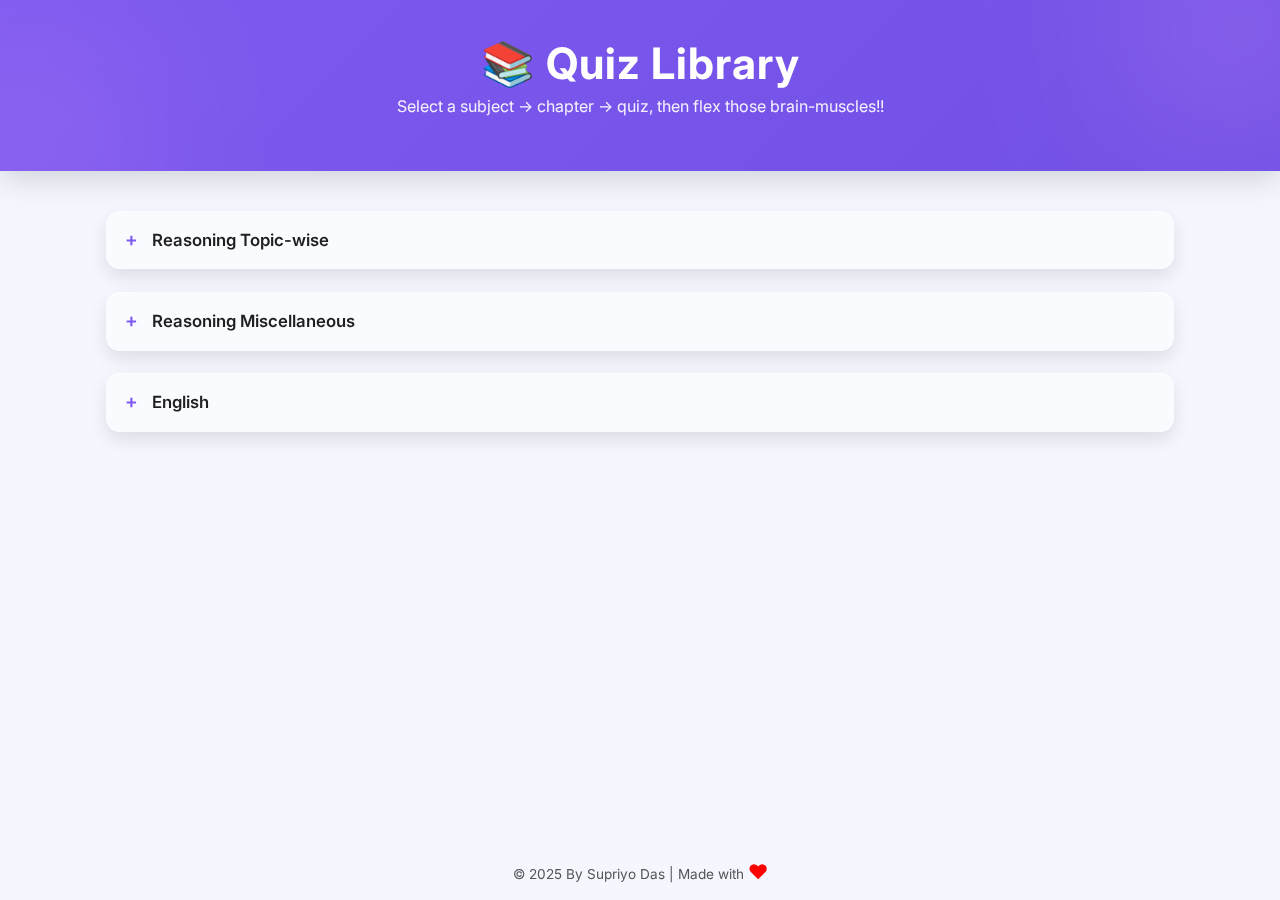
<file: index.html>
<!DOCTYPE html>
<html lang="en">
<head>
  <meta charset="UTF-8" />
  <title>Quiz Library</title>
  <meta name="viewport" content="width=device-width, initial-scale=1" />
  
  <!-- Google Font -->
  <link rel="preconnect" href="https://fonts.googleapis.com" />
  <link rel="preconnect" href="https://fonts.gstatic.com" crossorigin />
  <link href="https://fonts.googleapis.com/css2?family=Inter:wght@400;500;600;700&display=swap" rel="stylesheet" />
  <link rel="stylesheet" href="style.css">
  <link rel="icon" href="gpt-image-1_genarate_an_icon_for.png" type="image/x-icon">
</head>

<body>
<header>
    <h1>📚 Quiz Library</h1>
    <p>Select a subject → chapter → quiz, then flex those brain-muscles!!</p>
  </header>

  <main id="container"></main>

  <footer>&copy; 2025 By Supriyo Das | Made with <span style="color: red; font-size: 20px;">&hearts;</span> </footer>

  <!-- ========== JS ========== -->
  <script>
    /* ------------ DATA -------------- */
    const library = [
      { subject: 'Reasoning Topic-wise',
        chapters: [
          { title: 'Box Based Puzzles',
            quizzes: [
              { title: 'Box Based Set-1', file: 'TopicWise/box1.html', desc: '' },
              { title: 'Box Based Set-2', file: 'TopicWise/box2.html', desc: '' }
            ]
          },
           { title: 'Month Based Puzzles',
             quizzes: [
               { title: 'Month based Set-1', file: 'TopicWise/month1.html', desc: '' }
            ]
           }
        ]
      },
      { subject: 'Reasoning Miscellaneous',
        chapters: [
          { title: 'Puzzles',
            quizzes: [
              { title: 'Set-1', file: 'day1.html', desc: '' },
              { title: 'Set-2', file: 'day2.html', desc: '' }
            ]
          },
          { title: 'Other Topics',
            quizzes: [
              { title: 'Inequality', file: 'in1.html', desc: '' }
            ]
          }
        ]
      },
      { subject: 'English',
        chapters: [
          { title: 'Vocabulary',
            quizzes: [
              { title: 'Set-1', file: 'day1.html', desc: '' },
              { title: 'Set-2', file: 'day2.html', desc: '' }
            ]
          },
         
        ]
      },
    ];

    /* -------------------------------- */
    /* Build DOM */
    const container = document.getElementById('container');

    library.forEach(sub => {
      // First-level details (subject)
      const subjDetails = document.createElement('details');
      subjDetails.classList.add('reveal');
      subjDetails.innerHTML = `<summary>${sub.subject}</summary>`;
      
      sub.chapters.forEach(ch => {
        // Second-level details (chapters)
        const chapDetails = document.createElement('details');
        chapDetails.classList.add('chapter', 'reveal');
        chapDetails.innerHTML = `<summary>${ch.title}</summary>`;
        
        const grid = document.createElement('div');
        grid.className = 'quiz-grid';
        ch.quizzes.forEach(q => {
          const card = document.createElement('article');
          card.className = 'quiz-card reveal';
          card.innerHTML = `
            <h3>${q.title}</h3>
            <p>${q.desc}</p>
            <a href="${q.file}">Start Quiz</a>
          `;
          grid.appendChild(card);
        });
        chapDetails.appendChild(grid);
        subjDetails.appendChild(chapDetails);
      });
      container.appendChild(subjDetails);
    });

    /* Scroll-reveal animation */
    const obs = new IntersectionObserver((entries) => {
      entries.forEach(ent => {
        if (ent.isIntersecting) {
          ent.target.classList.add('visible');
          obs.unobserve(ent.target);
        }
      });
    }, { threshold: 0.15 });
    document.querySelectorAll('.reveal').forEach(el => obs.observe(el));

    /* Theme toggle persistence */
    const toggle = document.getElementById('themeToggle');
    const stored = localStorage.getItem('theme');
    if (stored === 'dark') {
      document.documentElement.dataset.theme = 'dark';
      toggle.checked = true;
    }
    toggle.addEventListener('change', () => {
      const mode = toggle.checked ? 'dark' : 'light';
      document.documentElement.dataset.theme = mode === 'dark' ? 'dark' : '';
      localStorage.setItem('theme', mode);
    });
  </script>
</body>
</html>
</file>
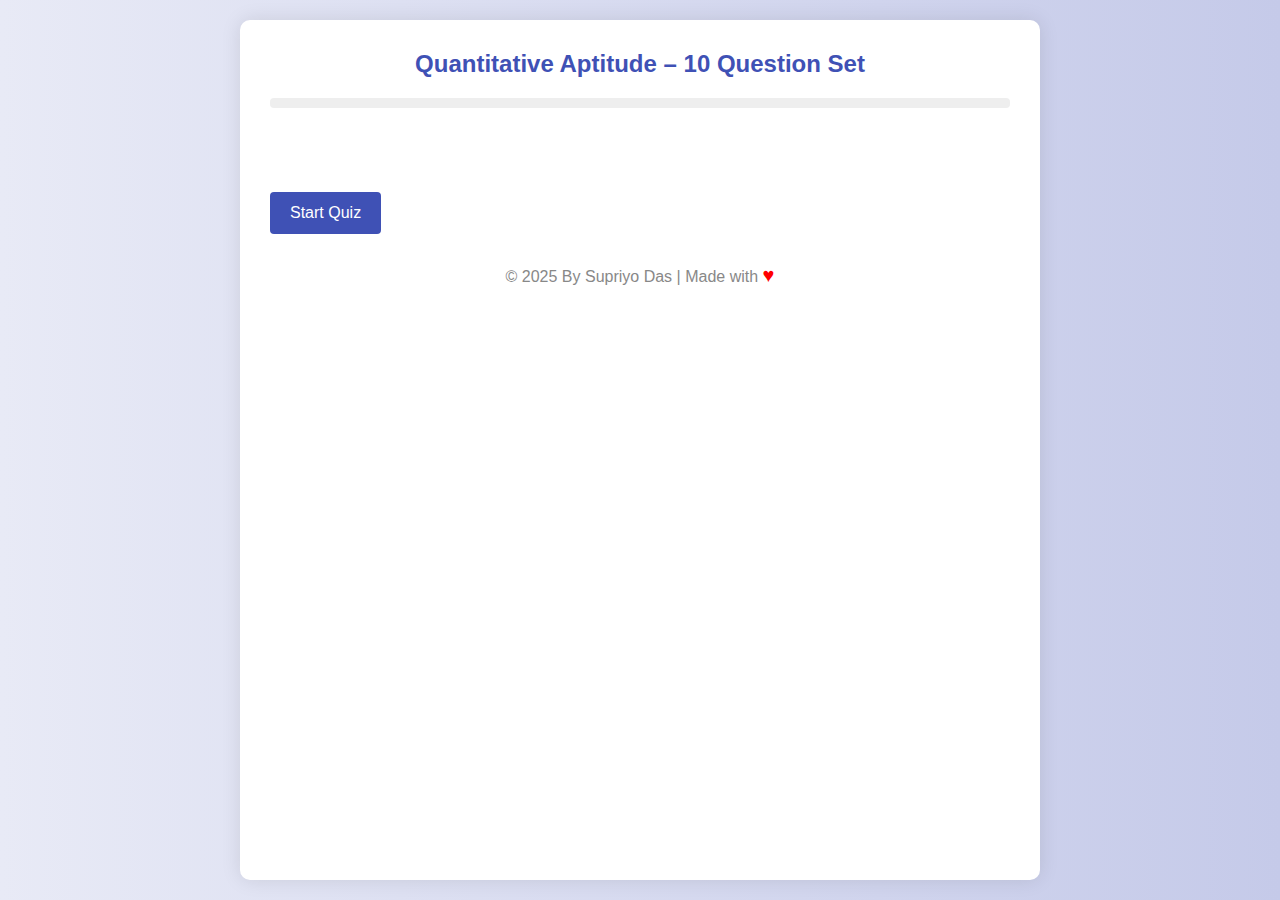
<file: TopicWise/ari1.html>
<!DOCTYPE html>
<html lang="en">
<head>
  <meta charset="UTF-8">
  <meta name="viewport" content="width=device-width, initial-scale=1.0">
  <title>Quant Quiz – 10 Qs</title>
  <link rel="stylesheet" href="style2.css">
</head>
<body>
  <div class="container">
    <h2>Quantitative Aptitude – 10 Question Set</h2>

    <div class="progress-container">
      <div id="progressBar" class="progress-bar"></div>
    </div>

    <div id="content"></div>
    <div id="result"></div>

    <footer style="text-align:center; margin-top:30px; color:#888; font-size:1em;">
      &copy; 2025 By Supriyo Das | Made with
      <span style="color: red; font-size: 20px;">&hearts;</span>
    </footer>
  </div>

  <script>
    "use strict";
    /* ------------------------------------------------------------------
       SINGLE-PUZZLE DATA (10 questions) 
       ------------------------------------------------------------------ */
    const puzzles = [
      {
        description: `
          <span style="color:#8e24aa; font-weight:bold;">Quantitative Aptitude Quiz</span><br>
          Answer the following ten questions. Select the correct option for each.
        `,
        questions: [
          /* Q-1 */
          {
            question:
              "Q1. A vessel holds a mixture of milk and water in the ratio 4:1. If 20 litres of this mixture is taken out and the remaining milk in the vessel becomes 40 litres, what was the original quantity of water?",
            options: [
              "15 litres",
              "12 litres",
              "14 litres",
              "16 litres",
              "None of these"
            ],
            answer: "16 litres"
          },
          /* Q-2 */
          {
            question:
              "Q2. Arjun and Rishi can complete a certain job in 6 days. Arjun alone takes 16 days fewer than Rishi to do the same job. After they work together for 3 days, Arjun stops. How many additional days must Rishi work alone to finish the remaining task?",
            options: ["15", "6", "10", "12", "None of these"],
            answer: "6"
          },
          /* Q-3 */
          {
            question:
              "Q3. In 2 years, the ratio of Rani's age to Suman's age will be 5:6. Currently, their average age is 31. Find their present age difference.",
            options: ["3 years", "5 years", "6 years", "8 years", "None of these"],
            answer: "6 years"
          },
          /* Q-4 */
          {
            question:
              "Q4. In Section X, 300 students passed while 40% failed, and in Section Y, 180 students passed with 25% failing. What is the difference between the total number of students in Section X and Section Y?",
            options: ["220", "240", "260", "280", "None of these"],
            answer: "240"
          },
          /* Q-5 */
          {
            question:
              "Q5. Vinay invests Rs. 5000, and Tushar invests Rs. 2000 more than Vinay. After 6 months, Dhiraj joins with Rs. 4000. At the year's end, Dhiraj's share of the profit is Rs. 900. What is the total profit?",
            options: [
              "Rs. 7200",
              "Rs. 5400",
              "Rs. 6000",
              "Rs. 6300",
              "None of these"
            ],
            answer: "Rs. 7200"
          },
          /* Q-6 */
          {
            question:
              "Q6. A 360-metre-long train travels at a certain speed and crosses a platform in 30 seconds. If its speed is increased by 4 m/s, it crosses a pole in 15 seconds. Find the length of the platform.",
            options: ["210 m", "270 m", "300 m", "240 m", "None of these"],
            answer: "240 m"
          },
          /* Q-7 */
          {
            question:
              "Q7. An item is sold for Rs. 3240 after two successive discounts of 10% and x% on a marked price of Rs. 4000. If the transaction yields a 20% profit on cost price, find that cost price.",
            options: [
              "Rs. 3000",
              "Rs. 2700",
              "Rs. 2560",
              "Rs. 2800",
              "None of these"
            ],
            answer: "Rs. 2700"
          },
          /* Q-8 */
          {
            question:
              "Q8. A bag has 6 green, 3 blue, and 3 red balls. If two balls are drawn at random, what is the probability that at least one is green?",
            options: ["6/11", "8/11", "15/22", "17/22", "None of these"],
            answer: "15/22"
          },
          /* Q-9 */
          {
            question:
              "Q9. A boat's speed in still water is four times the stream's speed. If the boat covers 135 km upstream in 9 hours, find its downstream speed.",
            options: ["20 km/h", "27.5 km/h", "30 km/h", "25 km/h", "None of these"],
            answer: "25 km/h"
          },
          /* Q-10 */
          {
            question:
              "Q10. A rectangular field has width 'W' m and length 'W + 10' m. Its area is 336 m². If a square side equals the rectangle's width, find the perimeter of that square.",
            options: ["72 m", "64 m", "48 m", "56 m", "None of these"],
            answer: "64 m"
          }
        ],
        userAnswers: []
      }
    ];

    /* ------------- THE REST OF YOUR ORIGINAL SCRIPT ------------- */
    let currentPuzzleIndex = 0;
    let currentQuestionIndex = 0;
    const totalQuestions = puzzles.reduce((s, p) => s + p.questions.length, 0);
    const contentDiv  = document.getElementById("content");
    const resultDiv   = document.getElementById("result");
    const progressBar = document.getElementById("progressBar");

    function updateProgress() {
      const puzzle = puzzles[currentPuzzleIndex];
      const pct = (currentQuestionIndex / puzzle.questions.length) * 100;
      progressBar.style.width = pct + "%";
    }

    function shuffleArray(arr) {
      for (let i = arr.length - 1; i > 0; i--) {
        const j = Math.floor(Math.random() * (i + 1));
        [arr[i], arr[j]] = [arr[j], arr[i]];
      }
    }

    /* shuffle options once at start */
    puzzles.forEach(p =>
      p.questions.forEach(q => {
        q._orig = q.answer;
        shuffleArray(q.options);
        q.answer = q.options.find(o => o === q._orig);
      })
    );

    /* show puzzle description first */
    function showPuzzleDescription() {
      updateProgress();
      const p = puzzles[currentPuzzleIndex];
      contentDiv.innerHTML = `
        <div class="description"><h3>${p.description}</h3></div>
        <button id="startPuzzleBtn">Start Quiz</button>`;
      document
        .getElementById("startPuzzleBtn")
        .addEventListener("click", () => {
          if (!p.userAnswers.length)
            p.userAnswers = new Array(p.questions.length).fill(null);
          currentQuestionIndex = 0;
          showQuestion();
        });
    }

    // function addViewPuzzleButton() {
    //   const btnGroup = document.querySelector(".btn-group");
    //   if (btnGroup && !document.getElementById("viewPuzzleBtn")) {
    //     const v = document.createElement("button");
    //     v.id = "viewPuzzleBtn";
    //     v.textContent = "View Intro"; 
    //     v.style.background = "#8e24aa";
    //     v.style.order = "-1";ff
    //     v.onclick = () => showPuzzleDescription();
    //     btnGroup.insertBefore(v, btnGroup.firstChild);
    //   }
    // }

    function showQuestion() {
      updateProgress();
      const p = puzzles[currentPuzzleIndex];
      if (currentQuestionIndex >= p.questions.length) {
        showPuzzleCompletion();
        return;
      }
      const q = p.questions[currentQuestionIndex];
      contentDiv.innerHTML = `
        <div class="progress-text">Question ${currentQuestionIndex + 1} of ${p.questions.length}</div>
        <div class="question">
          <p>${q.question}</p>
          <ul class="options">
            ${q.options
              .map(
                (opt, i) => `
              <li onclick="selectOption('o${i}')">
                <input type="radio" id="o${i}" name="opt" value="${opt}"
                  ${p.userAnswers[currentQuestionIndex] === opt ? "checked" : ""}>
                <label for="o${i}">${opt}</label>
              </li>`
              )
              .join("")}
          </ul>
        </div>
        <div class="btn-group">
          ${currentQuestionIndex > 0 ? '<button id="prevBtn">Previous</button>' : ""}
          <button id="skipBtn">Skip</button>
          <button id="nextBtn">Next</button>
        </div>`;

      if (document.getElementById("prevBtn"))
        document.getElementById("prevBtn").onclick = goToPreviousQuestion;
      document.getElementById("skipBtn").onclick = skipQuestion;
      document.getElementById("nextBtn").onclick = evaluateAnswer;
      addViewPuzzleButton();
    }

    window.selectOption = id => {
      document.querySelectorAll("ul.options li").forEach(li => (li.style.background = ""));
      const li = document.getElementById(id).parentNode;
      li.style.background = "#e8eaf6";
      document.getElementById(id).checked = true;
    };

    function evaluateAnswer() {
      const p = puzzles[currentPuzzleIndex];
      const sel = document.querySelector("input[name='opt']:checked");
      if (!sel) return alert("Pick an option or hit Skip!");
      p.userAnswers[currentQuestionIndex] = sel.value;
      currentQuestionIndex++;
      showQuestion();
    }

    function skipQuestion() {
      puzzles[currentPuzzleIndex].userAnswers[currentQuestionIndex] = null;
      currentQuestionIndex++;
      showQuestion();
    }

    function goToPreviousQuestion() {
      if (currentQuestionIndex > 0) currentQuestionIndex--;
      showQuestion();
    }

    function showPuzzleCompletion() {
      updateProgress();
      contentDiv.innerHTML = `
        <div class="description"><h3>You have completed the quiz!</h3></div>
        <button id="seeResult">See Result</button>`;
      document.getElementById("seeResult").onclick = showFinalResult;
    }

    function computeScore() {
      let score = 0;
      puzzles.forEach(p =>
        p.questions.forEach((q, i) => {
          if (p.userAnswers[i] === q.answer) score++;
        })
      );
      return score;
    }

    function showFinalResult() {
      const score = computeScore();
      const pct = Math.round((score / totalQuestions) * 100);
      contentDiv.innerHTML = `
        <div class="final-score">
          <h3>Your Score: ${score} / ${totalQuestions}</h3>
          <p>Percentage: ${pct}%</p>
          <button id="reviewBtn">Review Answers 🔍</button>
          <button id="restartBtn">Restart Quiz 🔄</button>
        </div>`;
      document.getElementById("reviewBtn").onclick = showReview;
      document.getElementById("restartBtn").onclick = restartQuiz;
    }

    function showReview() {
      let html = `<div class="review-section"><h2>Review Answers</h2>`;
      const p = puzzles[0];
      p.questions.forEach((q, i) => {
        const ua = p.userAnswers[i];
        const ca = q.answer;
        let cls = "",
          status = "";
        if (ua === null) {
          cls = "skipped";
          status = `⚠️ Skipped. Correct: <span style="color:#2e7d32;">${ca}</span>`;
        } else if (ua === ca) {
          cls = "correct";
          status = "✅ Correct";
        } else {
          cls = "incorrect";
          status = `❌ Incorrect. You: <span style="color:#c62828;">${ua}</span> | Correct: <span style="color:#2e7d32;">${ca}</span>`;
        }
        html += `
          <div class="review-question ${cls}">
            <p><em>Q${i + 1}.</em> ${q.question}</p>
            <p>${status}</p>
          </div>`;
      });
      html += `<button id="restartBtn2">Restart Quiz 🔄</button></div>`;
      contentDiv.innerHTML = html;
      document.getElementById("restartBtn2").onclick = restartQuiz;
    }

    function restartQuiz() {
      currentPuzzleIndex = 0;
      currentQuestionIndex = 0;
      puzzles.forEach(p => (p.userAnswers = new Array(p.questions.length).fill(null)));
      showPuzzleDescription();
    }

    /* boot-strap */
    showPuzzleDescription();
  </script>
</body>
</html>
</file>
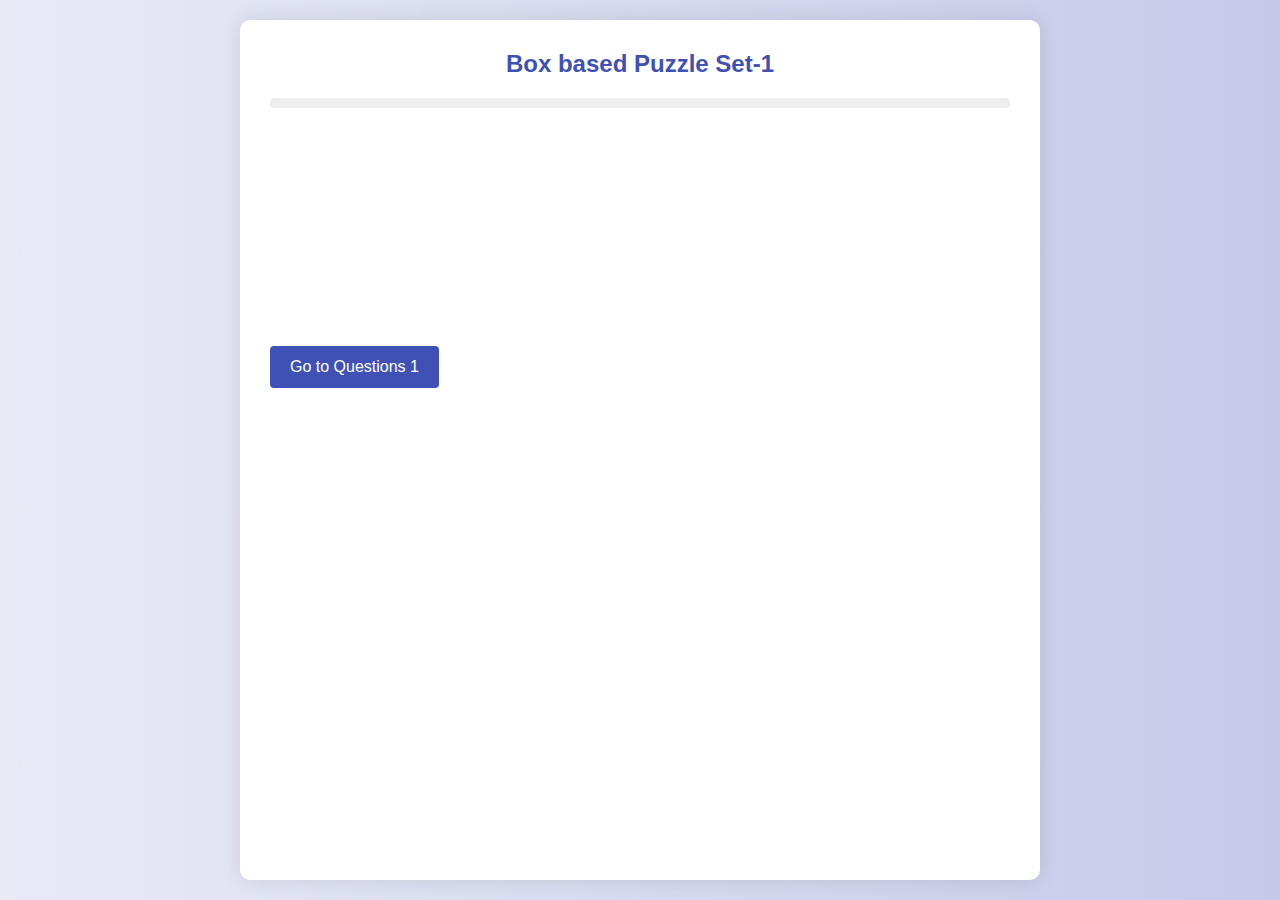
<file: TopicWise/box1.html>
<!DOCTYPE html>
<html lang="en">
<head>
  <meta charset="UTF-8">
  <!-- The meta viewport tag ensures proper scaling on small screens -->
  <meta name="viewport" content="width=device-width, initial-scale=1.0">
  <title>Puzzle Pre Level</title>
  <style>
    /* --- Default Styles for Desktop --- */
    * {
      box-sizing: border-box;
      margin: 0;
      padding: 0;
    }
    body {
      font-family: 'Segoe UI', Tahoma, Geneva, Verdana, sans-serif;
      background: linear-gradient(to right, #e8eaf6, #c5cae9);
      padding: 20px;
      display: flex;
      justify-content: center;
      min-height: 100vh;
    }
    .container {
      background: #ffffff;
      padding: 30px;
      border-radius: 10px;
      box-shadow: 0 0 20px rgba(0,0,0,0.1);
      width: 100%;
      max-width: 800px;
    }
    h2, h3 {
      text-align: center;
      color: #3f51b5;
      margin-bottom: 20px;
    }
    .description, .question {
      margin-bottom: 20px;
      opacity: 0;
      animation: fadeIn 0.7s forwards;
    }
    @keyframes fadeIn {
      to { opacity: 1; }
    }
    .progress-container {
      width: 100%;
      background: #eee;
      border-radius: 4px;
      overflow: hidden;
      margin-bottom: 20px;
    }
    .progress-bar {
      height: 10px;
      width: 0;
      background: #3f51b5;
      transition: width 0.5s ease;
    }
    .progress-text {
      text-align: center;
      margin-bottom: 10px;
      font-weight: bold;
      font-size: 1em;
      color: #555;
    }
    .question p {
      margin-bottom: 15px;
      font-size: 1.1em;
      line-height: 1.4;
      color: #333;
    }
    /* Colorful QnA list */
    ul.options {
      list-style: none;
      padding: 0;
    }
    ul.options li {
      margin-bottom: 10px;
      padding: 12px;
      border: 1px solid #ddd;
      border-radius: 4px;
      background: linear-gradient(135deg, #f5f7fa, #c3cfe2);
      transition: background 0.3s, transform 0.2s;
      cursor: pointer;
      font-size: 1.1em;
      color: #333;
    }
    ul.options li:hover {
      background: linear-gradient(135deg, #dceefb, #b3d4fc);
      transform: scale(1.02);
    }
    input[type="radio"] {
      margin-right: 10px;
      transform: scale(1.2);
      vertical-align: middle;
    }
    .btn-group {
      display: flex;
      justify-content: space-between;
      gap: 10px;
      margin-top: 20px;
    }
    button {
      flex: 1;
      padding: 12px 20px;
      font-size: 1em;
      cursor: pointer;
      background: #3f51b5;
      color: #fff;
      border: none;
      border-radius: 4px;
      transition: background 0.3s;
    }
    button:hover {
      background: #303f9f;
    }
    .restart-btn {
      background: #f44336;
    }
    /* Final result styling */
    .final-score {
      background: linear-gradient(135deg, #8e24aa, #d81b60);
      color: #fff;
      padding: 20px;
      border-radius: 8px;
      text-align: center;
      margin-top: 20px;
      box-shadow: 0 4px 8px rgba(0,0,0,0.2);
    }
    .final-score h3 {
      margin-bottom: 10px;
      font-size: 1.5em;
    }
    .final-score p {
      font-size: 1.2em;
      margin-bottom: 20px;
    }
    /* Review section styles */
    .review-section {
      margin-top: 20px;
    }
    .review-section h2 {
      text-align: center;
      color: #3f51b5;
      margin-bottom: 20px;
    }
    .review-puzzle {
      margin-bottom: 30px;
      padding: 15px;
      background: #f1f8e9;
      border-radius: 6px;
      border: 1px solid #c5e1a5;
    }
    .review-puzzle h3 {
      text-align: left;
      margin-bottom: 10px;
      border-bottom: 1px solid #ddd;
      padding-bottom: 4px;
      color: #2e7d32;
    }
    .review-question {
      margin-bottom: 15px;
      padding: 10px;
      border-radius: 4px;
    }
    .review-question p {
      margin-bottom: 5px;
    }
    .correct {
      background: #c8e6c9;
      border: 1px solid #81c784;
      color: #2e7d32;
    }
    .incorrect {
      background: #ffcdd2;
      border: 1px solid #e57373;
      color: #c62828;
    }
    .skipped {
      background: #fff9c4;
      border: 1px solid #fff176;
      color: #f9a825;
    }
    /* --- Mobile-Friendly Styles --- */
    @media only screen and (max-width: 600px) {
      body {
        padding: 10px;
      }
      .container {
        padding: 20px;
        max-width: 100%;
      }
      h2 {
        font-size: 1.5em;
      }
      .progress-text {
        font-size: 0.9em;
      }
      .question p {
        font-size: 1em;
      }
      ul.options li {
        padding: 10px;
        font-size: 1em;
      }
      input[type="radio"] {
        transform: scale(1.3);
      }
      .btn-group {
        flex-direction: column;
      }
      button {
        padding: 10px;
        font-size: 0.95em;
      }
      /* Justify puzzle description text on mobile */
      .description h3 {
        text-align: justify;
      }
    }
  </style>
</head>
<body>
  <div class="container">
    <h2>Box based Puzzle Set-1</h2>
    <div class="progress-container">
      <div id="progressBar" class="progress-bar"></div>
    </div>
    <div id="content"></div>
    <div id="result"></div>
  </div>

  <script>
    "use strict";
    
    // Each puzzle consists of a description and associated questions.
    // Each puzzle has a userAnswers array to store the user's responses.
    const puzzles = [
      {
        description: `<span style="color:#8e24aa; font-weight:bold;">Puzzle 1</span><br>
        Seven boxes - A, B, C, D, E, F, and G are kept one above the other on a single stack, but not necessarily in the same order. 
        The lowermost shelf is numbered as one and the topmost shelf is numbered as seven. Only two boxes are kept between G and C, where either of the boxes is kept on the lowermost shelf. 
        Only one box is kept between the boxes D and C. Both the boxes D and G are kept on adjacent shelves. 
        [Additional info:] Box B is kept two boxes above box A. Box A is kept above box G. The number of boxes kept above box E is the same as the number of boxes kept below box F. Box E is kept above box A.`,
        questions: [
          {
            question: "Puzzle 1, Q1: How many boxes are kept between A and C?",
            options: ["Four", "Three", "Two", "One", "Five"],
            answer: "Two"
          },
          {
            question: "Puzzle 1, Q2: Four of the following five are alike and hence form a group. Which one does not belong to that group?",
            options: ["BE", "AG", "DF", "FC", "ED"],
            answer: "ED"
          },
          {
            question: "Puzzle 1, Q3: Which statement is/are true with respect to the final arrangement?",
            options: [
              "Only two boxes are kept between B and G",
              "Box F is kept immediately above box D",
              "No box is kept below box G",
              "Box B is kept on an even numbered shelf",
              "None of the statements are true"
            ],
            answer: "Only two boxes are kept between B and G"
          },
          {
            question: "Puzzle 1, Q4: Box E is kept on which shelf?",
            options: ["Sixth", "Seventh", "Fourth", "Fifth", "Second"],
            answer: "Sixth"
          },
          {
            question: "Puzzle 1, Q5: As many boxes are kept above box B as below _____?",
            options: ["Box F", "Box C", "Box G", "Box A", "Box D"],
            answer: "Box C"
          }
        ],
        userAnswers: []
      },
      {
        description: `<span style="color:#8e24aa; font-weight:bold;">Puzzle 2</span><br>
        Eight boxes - P, Q, R, S, T, U, V, and W are kept one above the other on a single stack, but not necessarily in the same order. 
        The lowermost shelf is numbered as one and the topmost shelf is numbered as eight. Only one box is kept between P and W. Box S is kept immediately above box W. 
        Box R is kept two boxes above box V. Only two boxes are kept between W and V. Boxes R and W are not kept adjacent to each other. 
        [Additional info:] Box U is kept immediately above box Q. Box U is kept somewhere below box S.`,
        questions: [
          {
            question: "Puzzle 2, Q6: Which box is kept on the fourth shelf?",
            options: [
              "The box which is kept two boxes below box P",
              "The box which is kept immediately above box W",
              "Box U",
              "Box Q",
              "Box T"
            ],
            answer: "The box which is kept immediately above box W"
          },
          {
            question: "Puzzle 2, Q7: How many boxes are kept below box P?",
            options: ["One", "Five", "Two", "Three", "Four"],
            answer: "Four"
          },
          {
            question: "Puzzle 2, Q8: Which box is kept three boxes below box T?",
            options: [
              "The box which is kept two boxes above box U",
              "The box which is kept two boxes below box S",
              "Box R",
              "Box W",
              "Box P"
            ],
            answer: "The box which is kept two boxes above box U"
          },
          {
            question: "Puzzle 2, Q9: Which statement(s) is/are true with respect to the final arrangement?",
            options: [
              "Both I and II",
              "Only III",
              "Only II",
              "Only I",
              "Both II and III"
            ],
            answer: "Both II and III"
          },
          {
            question: "Puzzle 2, Q10: If all the boxes are arranged in alphabetical order from the top shelf, then how many boxes remain unchanged?",
            options: ["None", "One", "Two", "Three", "Four"],
            answer: "None"
          }
        ],
        userAnswers: []
      },
      {
        description: `<span style="color:#8e24aa; font-weight:bold;">Puzzle 3</span><br>
        Nine boxes - L, M, N, O, P, Q, R, S, and T are kept one above another on a single stack but not necessarily in the same order. 
        The lowermost shelf is numbered as one and the topmost shelf is numbered as nine. 
        [Additional info:] Only four boxes are kept between T and N (with N below T). Box L is kept two boxes above box T. 
        Only one box is kept between N and O. Box P is kept immediately above box M. 
        The number of boxes between M and T is the same as between Q and S. 
        Box Q is not adjacent to either box T or box N.`,
        questions: [
          {
            question: "Puzzle 3, Q11: Which box is kept on the lowermost shelf?",
            options: ["Box L", "Box P", "Box T", "Box N", "Box R"],
            answer: "Box N"
          },
          {
            question: "Puzzle 3, Q12: Which statement(s) is/are true with respect to the final arrangement?",
            options: [
              "Only (I) and (III)",
              "Only (I) and (IV)",
              "Only (II) and (III)",
              "Only (II) and (IV)",
              "All (I), (II), (III) and (IV)"
            ],
            answer: "Only (I) and (III)"
          },
          {
            question: "Puzzle 3, Q13: How many boxes are kept between N and T?",
            options: ["Five", "Four", "Three", "Two", "One"],
            answer: "Four"
          },
          {
            question: "Puzzle 3, Q14: If the positions of box R and box M are interchanged, which box is kept immediately below box M?",
            options: ["Box Q", "Box N", "Box P", "Box L", "Box S"],
            answer: "Box P"
          },
          {
            question: "Puzzle 3, Q15: What is the position of box S from the top?",
            options: ["First", "Second", "Fifth", "Fourth", "Third"],
            answer: "Third"
          }
        ],
        userAnswers: []
      },
      {
        description: `<span style="color:#8e24aa; font-weight:bold;">Puzzle 4</span><br>
        Eight boxes - E, F, G, H, I, J, K, and L are kept one above the other on a single stack, but not necessarily in the same order. 
        The lowermost shelf is numbered as one and the topmost shelf is numbered as eight. Only three boxes are kept between K and L, where neither the bottom nor the top shelf is used. 
        [Additional info:] Box K is kept below box L. The number of boxes kept above box L equals the number of boxes kept below box G. 
        Only two boxes are kept between G and J. Box F is kept three boxes above box I. Box H is not adjacent to box J.`,
        questions: [
          {
            question: "Puzzle 4, Q16: Which box is kept three boxes above box G?",
            options: ["Box J", "Box F", "Box H", "Box L", "Box E"],
            answer: "Box J"
          },
          {
            question: "Puzzle 4, Q17: Which boxes are kept above box F?",
            options: [
              "Only I and IV",
              "Only I and III",
              "Only III and IV",
              "Only II and III",
              "Only I and II"
            ],
            answer: "Only I and II"
          },
          {
            question: "Puzzle 4, Q18: Which combination is true with respect to the final arrangement?",
            options: [
              "Second-Box G",
              "Third-Box J",
              "Eighth-Box L",
              "First-Box K",
              "Fifth-Box F"
            ],
            answer: "Second-Box G"
          },
          {
            question: "Puzzle 4, Q19: How many boxes are kept above box L?",
            options: ["Two", "Three", "One", "Four", "Five"],
            answer: "One"
          },
          {
            question: "Puzzle 4, Q20: Four of the following five are alike and form a group. Which one does not belong?",
            options: ["Box H", "Box E", "Box F", "Box I", "Box G"],
            answer: "Box I"
          }
        ],
        userAnswers: []
      }
    ];
    
    // Global state variables
    let currentPuzzleIndex = 0;
    let currentQuestionIndex = 0;
    const totalQuestions = puzzles.reduce((sum, puzzle) => sum + puzzle.questions.length, 0);
    const contentDiv = document.getElementById("content");
    const resultDiv = document.getElementById("result");
    const progressBar = document.getElementById("progressBar");
    
    // Update the progress bar for the current puzzle.
    function updateProgress() {
      const puzzle = puzzles[currentPuzzleIndex];
      const progressPercent = (currentQuestionIndex / puzzle.questions.length) * 100;
      progressBar.style.width = progressPercent + "%";
    }
    /**
     * Shuffle an array in place using Fisher-Yates algorithm.
     * @param {Array} array
     */
    function shuffleArray(array) {
      for (let i = array.length - 1; i > 0; i--) {
        const j = Math.floor(Math.random() * (i + 1));
        [array[i], array[j]] = [array[j], array[i]];
      }
    }

    // Shuffle options for each question in all puzzles at the start
    puzzles.forEach(puzzle => {
      puzzle.questions.forEach(q => {
        // Store the original answer before shuffling
        q._originalAnswer = q.answer;
        shuffleArray(q.options);
        // Update the answer to match the shuffled option ok 
        q.answer = q.options.find(opt => opt === q._originalAnswer);
      });
    });
    // Display the description for the current puzzle.
    function showPuzzleDescription() {
      updateProgress();
      const puzzle = puzzles[currentPuzzleIndex];
      contentDiv.innerHTML = `
        <div class="description">
          <h3>${puzzle.description}</h3>
        </div>
        <button id="startPuzzleBtn">Go to Questions ${currentPuzzleIndex + 1}</button>
      `;
      document.getElementById("startPuzzleBtn").addEventListener("click", () => {
        if (!puzzle.userAnswers.length) {
          puzzle.userAnswers = new Array(puzzle.questions.length).fill(null);
        }
        currentQuestionIndex = 0;
        showQuestion();
      });
    }
  // Add a button to view the puzzle description from the questions.dd
  // i think change done
  function addViewPuzzleButton() {
    const btnGroup = document.querySelector('.btn-group');
    if (btnGroup && !document.getElementById('viewPuzzleBtn')) {
    const viewBtn = document.createElement('button');
    viewBtn.id = 'viewPuzzleBtn';
    viewBtn.textContent = 'View Puzzle';
    viewBtn.style.background = '#8e24aa';
    viewBtn.style.order = '-1';
    viewBtn.addEventListener('click', () => {
      showPuzzleDescription();
    });
    btnGroup.insertBefore(viewBtn, btnGroup.firstChild);
    }
  }
  // Call this in showQuestion
  const originalShowQuestion = showQuestion;
  showQuestion = function() {
    originalShowQuestion.apply(this, arguments);
    addViewPuzzleButton();
  };
    // Display the current question with Previous, Skip, and Next buttons.
    function showQuestion() {
      updateProgress();
      const puzzle = puzzles[currentPuzzleIndex];
      if (currentQuestionIndex >= puzzle.questions.length) {
        showPuzzleCompletion();
        return;
      }
      const q = puzzle.questions[currentQuestionIndex];
      const progressText = `<div class="progress-text">Puzzle ${currentPuzzleIndex + 1}: Question ${currentQuestionIndex + 1} of ${puzzle.questions.length}</div>`;
      contentDiv.innerHTML = progressText + `
        <div class="question">
          <p>${q.question}</p>
          <ul class="options">
            ${q.options.map((option, i) => {
              const checked = (puzzle.userAnswers[currentQuestionIndex] === option) ? "checked" : "";
              return `<li onclick="selectOption('option${i}')">
                        <input type="radio" id="option${i}" name="option" value="${option}" ${checked}>
                        <label for="option${i}">${option}</label>
                      </li>`;
            }).join('')}
          </ul>
        </div>
        <div class="btn-group">
          ${currentQuestionIndex > 0 ? '<button id="prevBtn">Previous</button>' : ''}
          <button id="skipBtn">Skip</button>
          <button id="nextBtn">Next</button>
        </div>
      `;
      if(document.getElementById("prevBtn")) {
        document.getElementById("prevBtn").addEventListener("click", goToPreviousQuestion);
      }
      document.getElementById("skipBtn").addEventListener("click", skipQuestion);
      document.getElementById("nextBtn").addEventListener("click", evaluateAnswer);
    }
    
    // Highlight the chosen option and check its radio button.
    function selectOption(optionId) {
      document.querySelectorAll("ul.options li").forEach(li => li.style.backgroundColor = '');
      const selectedLi = document.getElementById(optionId).parentNode;
      selectedLi.style.backgroundColor = "#e8eaf6";
      document.getElementById(optionId).checked = true;
    }
    
    // Save the answer (if any) and move to the next question.
    function evaluateAnswer() {
      const puzzle = puzzles[currentPuzzleIndex];
      const selectedOption = document.querySelector("input[name='option']:checked");
      if (!selectedOption) {
        alert("Please select an answer or use the Skip button!");
        return;
      }
      puzzle.userAnswers[currentQuestionIndex] = selectedOption.value;
      currentQuestionIndex++;
      showQuestion();
    }
    
    // Skip the current question.
    function skipQuestion() {
      const puzzle = puzzles[currentPuzzleIndex];
      puzzle.userAnswers[currentQuestionIndex] = null;
      currentQuestionIndex++;
      showQuestion();
    }
    
    // Go back to the previous question.
    function goToPreviousQuestion() {
      if (currentQuestionIndex > 0) {
        currentQuestionIndex--;
        showQuestion();
      }
    }
    
    // When completing the current puzzle, handle moving to the next or showing the final result.
    function showPuzzleCompletion() {
      updateProgress();
      contentDiv.innerHTML = `
        <div class="description">
          <h3>You have completed Puzzle ${currentPuzzleIndex + 1}.</h3>
        </div>
      `;
      if (currentPuzzleIndex < puzzles.length - 1) {
        const btn = document.createElement("button");
        btn.innerText = "Next Puzzle";
        btn.addEventListener("click", () => {
          currentPuzzleIndex++;
          showPuzzleDescription();
        });
        contentDiv.appendChild(btn);
      } else {
        showFinalResult();
      }
    }
    
    // Compute the overall score by comparing stored answers with correct answers.
    function computeScore() {
      let score = 0;
      puzzles.forEach(puzzle => {
        puzzle.questions.forEach((q, i) => {
          if (puzzle.userAnswers[i] === q.answer) {
            score++;
          }
        });
      });
      return score;
    }
    
    // Display the final result with a colorful, professional style and buttons to review or restart.
    function showFinalResult() {
      const overallScore = computeScore();
      const percentage = Math.round((overallScore / totalQuestions) * 100);
      contentDiv.innerHTML = `
        <div class="final-score">
          <h3>Your Score: ${overallScore} out of ${totalQuestions}</h3>
          <p>Percentage: ${percentage}%</p>
          <button id="reviewBtn">Review Answers 🔍</button>
          <button id="restartBtn" class="restart-btn">Restart Quiz 🔄</button>
        </div>
      `;
      resultDiv.innerHTML = "";
      document.getElementById("reviewBtn").addEventListener("click", showReview);
      document.getElementById("restartBtn").addEventListener("click", restartQuiz);
    }
    
    // The review function: List each puzzle and its questions with color-coded feedback and emojis.
    // Now, for skipped questions, the correct answer is also shown.
    function showReview() {
      let reviewHTML = `<div class="review-section"><h2>Review Answers</h2>`;
      
      puzzles.forEach((puzzle, pIndex) => {
        reviewHTML += `<div class="review-puzzle">
                        <h3>Puzzle ${pIndex + 1}</h3>`;
        puzzle.questions.forEach((q, qIndex) => {
          const userAnswer = puzzle.userAnswers[qIndex];
          const correctAnswer = q.answer;
          let statusClass = "";
          let statusText = "";
          if (userAnswer === null) {
            statusClass = "skipped";
            statusText = `⚠️ Skipped. Correct Answer: <span style="color:#2e7d32; font-weight:bold;">${correctAnswer}</span>`;
          } else if (userAnswer === correctAnswer) {
            statusClass = "correct";
            statusText = "✅ Correct!";
          } else {
            statusClass = "incorrect";
            statusText = `❌ Incorrect. Your Answer: <span style="color:#c62828; font-weight:bold;">${userAnswer}</span> | Correct Answer: <span style="color:#2e7d32; font-weight:bold;">${correctAnswer}</span>`;
          }
          reviewHTML += `<div class="review-question ${statusClass}">
                           <p><em>Q${qIndex + 1}:</em> ${q.question}</p>
                           <p>${statusText}</p>
                         </div>`;
        });
        reviewHTML += `</div>`;
      });
      
      reviewHTML += `<button id="restartBtn2" class="restart-btn">Restart Quiz 🔄</button></div>`;
      contentDiv.innerHTML = reviewHTML;
      document.getElementById("restartBtn2").addEventListener("click", restartQuiz);
    }
    
    // Restart the quiz by resetting state and clearing user responses.
    function restartQuiz() {
      currentPuzzleIndex = 0;
      currentQuestionIndex = 0;
      puzzles.forEach(puzzle => puzzle.userAnswers = new Array(puzzle.questions.length).fill(null));
      resultDiv.innerHTML = "";
      showPuzzleDescription();
    }
    
    // Initialize the quiz.
    showPuzzleDescription();
    
    // Expose the selectOption function for inline use.
    window.selectOption = selectOption;
  </script>
</body>
</html>
</file>
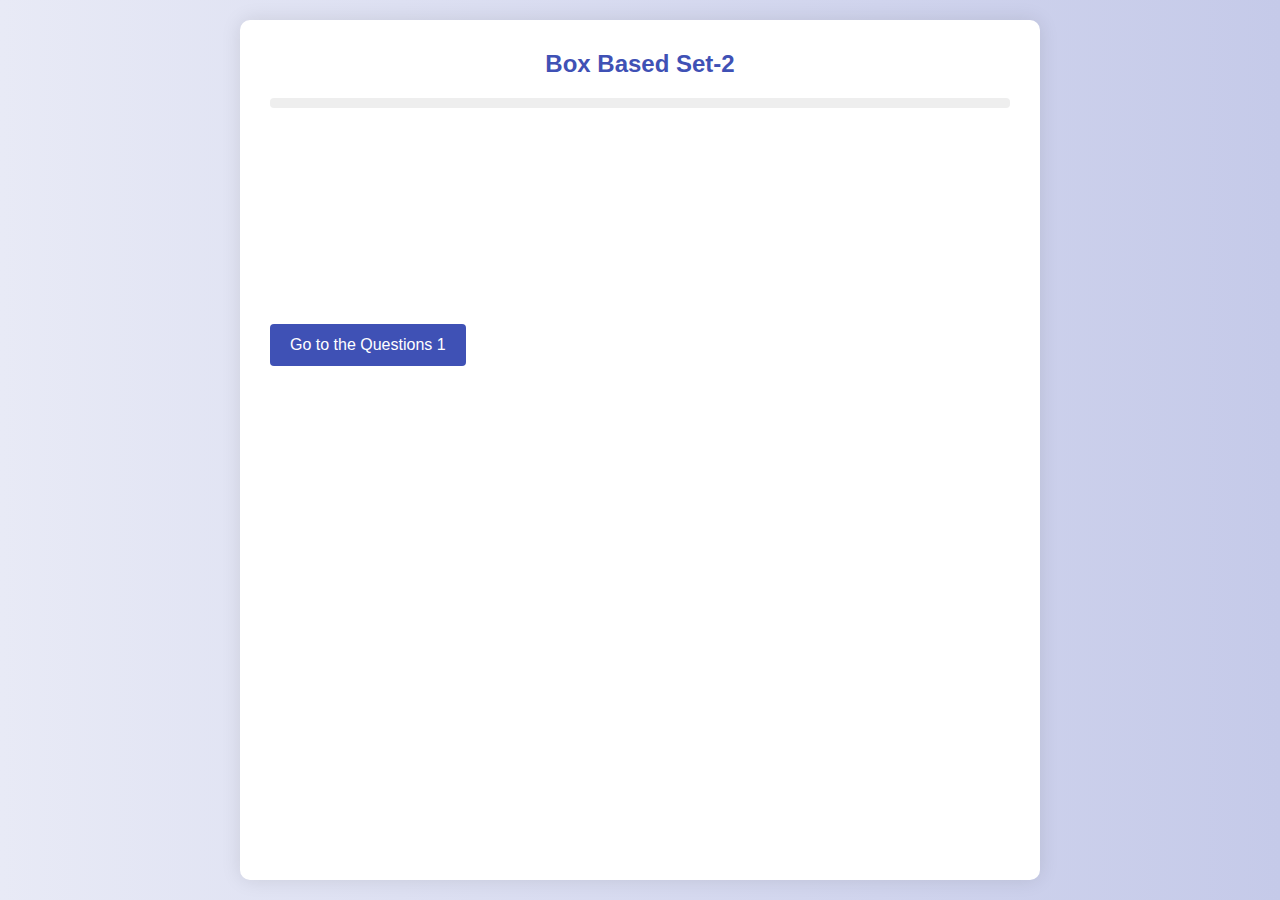
<file: TopicWise/box2.html>
<!DOCTYPE html>
<html lang="en">
<head>
  <meta charset="UTF-8">
  <!-- The meta viewport tag ensures proper scaling on small screens -->
  <meta name="viewport" content="width=device-width, initial-scale=1.0">
  <title>Puzzle pre Level</title>
  <style>
    /* --- Default Styles for Desktop --- */
    * {
      box-sizing: border-box;
      margin: 0;
      padding: 0;
    }
    body {
      font-family: 'Segoe UI', Tahoma, Geneva, Verdana, sans-serif;
      background: linear-gradient(to right, #e8eaf6, #c5cae9);
      padding: 20px;
      display: flex;
      justify-content: center;
      min-height: 100vh;
    }
    .container {
      background: #ffffff;
      padding: 30px;
      border-radius: 10px;
      box-shadow: 0 0 20px rgba(0,0,0,0.1);
      width: 100%;
      max-width: 800px;
    }
    h2, h3 {
      text-align: center;
      color: #3f51b5;
      margin-bottom: 20px;
    }
     .description h3 {
        text-align: justify;
      }
    .description, .question {
      margin-bottom: 20px;
      opacity: 0;
      animation: fadeIn 0.7s forwards;
    }
    @keyframes fadeIn {
      to { opacity: 1; }
    }
    .progress-container {
      width: 100%;
      background: #eee;
      border-radius: 4px;
      overflow: hidden;
      margin-bottom: 20px;
    }
    .progress-bar {
      height: 10px;
      width: 0;
      background: #3f51b5;
      transition: width 0.5s ease;
    }
    .progress-text {
      text-align: center;
      margin-bottom: 10px;
      font-weight: bold;
      font-size: 1em;
      color: #555;
    }
    .question p {
      margin-bottom: 15px;
      font-size: 1.1em;
      line-height: 1.4;
      color: #333;
    }
    /* Colorful QnA list */
    ul.options {
      list-style: none;
      padding: 0;
    }
    ul.options li {
      margin-bottom: 10px;
      padding: 12px;
      border: 1px solid #ddd;
      border-radius: 4px;
      background: linear-gradient(135deg, #f5f7fa, #c3cfe2);
      transition: background 0.3s, transform 0.2s;
      cursor: pointer;
      font-size: 1.1em;
      color: #333;
    }
    ul.options li:hover {
      background: linear-gradient(135deg, #dceefb, #b3d4fc);
      transform: scale(1.02);
    }
    input[type="radio"] {
      margin-right: 10px;
      transform: scale(1.2);
      vertical-align: middle;
    }
    .btn-group {
      display: flex;
      justify-content: space-between;
      gap: 10px;
      margin-top: 20px;
    }
    button {
      flex: 1;
      padding: 12px 20px;
      font-size: 1em;
      cursor: pointer;
      background: #3f51b5;
      color: #fff;
      border: none;
      border-radius: 4px;
      transition: background 0.3s;
    }
    button:hover {
      background: #303f9f;
    }
    .restart-btn {
      background: #f44336;
    }
    /* Final result styling */
    .final-score {
      background: linear-gradient(135deg, #8e24aa, #d81b60);
      color: #fff;
      padding: 20px;
      border-radius: 8px;
      text-align: center;
      margin-top: 20px;
      box-shadow: 0 4px 8px rgba(0,0,0,0.2);
    }
    .final-score h3 {
      margin-bottom: 10px;
      font-size: 1.5em;
    }
    .final-score p {
      font-size: 1.2em;
      margin-bottom: 20px;
    }
    /* Review section styles */
    .review-section {
      margin-top: 20px;
    }
    .review-section h2 {
      text-align: center;
      color: #3f51b5;
      margin-bottom: 20px;
    }
    .review-puzzle {
      margin-bottom: 30px;
      padding: 15px;
      background: #f1f8e9;
      border-radius: 6px;
      border: 1px solid #c5e1a5;
    }
    .review-puzzle h3 {
      text-align: left;
      margin-bottom: 10px;
      border-bottom: 1px solid #ddd;
      padding-bottom: 4px;
      color: #2e7d32;
    }
    .review-question {
      margin-bottom: 15px;
      padding: 10px;
      border-radius: 4px;
    }
    .review-question p {
      margin-bottom: 5px;
    }
    .correct {
      background: #c8e6c9;
      border: 1px solid #81c784;
      color: #2e7d32;
    }
    .incorrect {
      background: #ffcdd2;
      border: 1px solid #e57373;
      color: #c62828;
    }
    .skipped {
      background: #fff9c4;
      border: 1px solid #fff176;
      color: #f9a825;
    }
    /* --- Mobile-Friendly Styles --- */
    @media only screen and (max-width: 600px) {
      body {
        padding: 10px;
      }
      .container {
        padding: 20px;
        max-width: 100%;
      }
      h2 {
        font-size: 1.5em;
      }
      .progress-text {
        font-size: 0.9em;
      }
      .question p {
        font-size: 1em;
      }
      ul.options li {
        padding: 10px;
        font-size: 1em;
      }
      input[type="radio"] {
        transform: scale(1.3);
      }
      .btn-group {
        flex-direction: column;
      }
      button {
        padding: 10px;
        font-size: 0.95em;
      }
      /* Justify puzzle description text on mobile */
      .description h3 {
        text-align: justify;
      }
    }
  </style>
</head>
<body>
  <div class="container">
    <h2>Box Based Set-2</h2>
    <div class="progress-container">
      <div id="progressBar" class="progress-bar"></div>
    </div>
    <div id="content"></div>
    <div id="result"></div>
  </div>

  <script>
    "use strict";
    
    // Each puzzle consists of a description and its associated questions.
    // Each puzzle will also have a userAnswers array to store the user's responses.
    const puzzles = [
      {
        description: `Puzzle 1<br>
Eight boxes viz. A, B, C, D, E, F, G, and H are kept one above another in a single stack. The lowermost box is numbered as 1 and immediately above it is numbered as 2 and so on till the topmost box is numbered as 8. Three boxes are kept between A and G. Only one box is kept between D and A. Box A is kept above box G. Box B and Box D are kept adjacent to each other. Box E is kept immediately above box G. There are two boxes kept between F and H. The box F is kept immediately below box G.`,
        questions: [
          {
            question: "Which among the following box kept just below box A?",
            options: ["Box G", "Box H", "Box B", "Box F", "Box C"],
            answer: "Box C"
          },
          {
            question: "How many boxes were kept in between Box B and Box G?",
            options: ["None", "One", "Two", "Three", "More than three"],
            answer: "More than three"
          },
          {
            question: "Which among the following box kept just above Box E?",
            options: ["Box A", "Box B", "Box H", "Box C", "Box D"],
            answer: "Box H"
          },
          {
            question: "Which of the following statement is/are not true?",
            options: [
              "Two boxes were kept in between Box H and Box F",
              "Box D does not keep at the top of all the boxes",
              "Box C and Box A are kept adjacent to each other",
              "Both A and B",
              "Both B and C"
            ],
            answer: "Box D does not keep at the top of all the boxes"
          },
          {
            question: "Which of the following box is kept third from the bottom?",
            options: ["Box E", "Box G", "Box H", "Box F", "Box A"],
            answer: "Box E"
          }
        ],
        userAnswers: []
      },
      {
        description: `Puzzle 2<br>
Nine boxes – P, Q, R, S, T, U, V, W, and X are kept one above another in the stack. The lowermost shelf is numbered as one and the topmost shelf is numbered as nine. All the information is not necessarily in the same order. Box X is kept at an even number position below the sixth shelf. Only two boxes are kept between X and U. Only three boxes are kept between U and T. The number of boxes kept above T is one more than the number of boxes kept below P. The number of boxes kept between P and U is the same as between T and V. Box Q has kept immediately above box S. Box R is kept adjacent to neither box X nor box P.`,
        questions: [
          {
            question: "How many boxes are kept above box W?",
            options: ["More than Four", "Four", "Three", "Two", "None"],
            answer: "Four"
          },
          {
            question: "Which of the following box is kept above box X?\nI) The box kept at fifth position\nII) The box kept immediately above Box V\nIII) The box kept immediately below Box S",
            options: ["Only II and III", "Only III", "Only I and III", "Only II", "None of the statement is false"],
            answer: "Only I and III"
          },
          {
            question: "How many boxes are kept between Box S and Box T?",
            options: ["Four", "Three", "Two", "Five", "None of the above"],
            answer: "Four"
          },
          {
            question: "Which of the following box kept at the eighth position from the top?",
            options: [
              "Box W",
              "The box which is kept immediately below box P",
              "The box which is kept two boxes below U",
              "The box which is kept immediately above Box R",
              "Box X"
            ],
            answer: "The box which is kept immediately above Box R"
          },
          {
            question: "If all the boxes are arranged in alphabetical order from the top of the stack, how many boxes remain unchanged its position?",
            options: ["None", "One", "Two", "Three", "More than three"],
            answer: "None"
          }
        ],
        userAnswers: []
      },
      {
        description: `Puzzle 3<br>
Nine boxes O, P, Q, R, S, T, U, V and W are kept one above another in a single stack but not necessarily in the same order. Box R is kept two boxes above box Q. Three boxes are kept between box R and box U which is kept two boxes away from box O. Box S is kept below box Q. Two boxes are kept between box P and box T which is kept immediately above box Q. The number of boxes kept between V and S is the same as the number of boxes kept above box W. More than one box is kept above box W.`,
        questions: [
          {
            question: "How many boxes are kept between box T and box O?",
            options: ["One", "Two", "Three", "Four", "None of these"],
            answer: "Four"
          },
          {
            question: "Which of the following box is kept three boxes below the box which is kept immediately below box R?",
            options: ["Box O", "Box W", "Box U", "Box S", "None of these"],
            answer: "Box U"
          },
          {
            question: "How many boxes are kept between Box O and Box R?",
            options: [
              "Same as between boxes T and O",
              "Same as between boxes R and U",
              "Same as between P and W",
              "Same as between V and S",
              "None of these"
            ],
            answer: "Same as between V and S"
          },
          {
            question: "Four of the following five are related in a certain way and hence from the group. Which is the one that does not belong to the group?",
            options: ["P-V", "S-O", "Q-W", "U-S", "T-U"],
            answer: "T-U"
          },
          {
            question: "Which of the following box is kept fourth above from box S?",
            options: [
              "V",
              "The box which is kept immediately below box Q",
              "P",
              "The box which is kept two boxes below box W",
              "None of these"
            ],
            answer: "None of these"
          }
        ],
        userAnswers: []
      },
      {
        description: `Puzzle 4<br>
Seven boxes of different colors among Orange, Silver, Golden, Grey, Purple, Green, and White are kept one above another such that the bottom-most is numbered as one and topmost as seven. The box which is kept just below of Grey box is kept three places above the Purple box. Only two boxes are kept between the Golden box and the Grey box. The white box is kept just above of Golden box. Green box is kept in a prime numbered position. The grey box is kept above of green box. The orange box is kept below of Silver box. Only two boxes do not keep between white box and silver box.`,
        questions: [
          {
            question: "Which of the following box is kept in the bottom-most position?",
            options: ["Purple", "Green", "Orange", "Silver", "Golden"],
            answer: "Orange"
          },
          {
            question: "How many boxes are kept between the Silver box and Purple box?",
            options: [
              "Same as boxes kept below purple box",
              "Same as boxes between Grey and Green",
              "Same as boxes between Silver and Golden",
              "Same as boxes kept above Orange",
              "None of these"
            ],
            answer: "Same as boxes kept below purple box"
          },
          {
            question: "Which of the following is/are true statements regarding White box?",
            options: [
              "Silver box is kept below the White box",
              "Two boxes are kept between White and Green box",
              "Orange box is kept above of White box",
              "White box is kept in an even-numbered position",
              "All are true"
            ],
            answer: "Two boxes are kept between White and Green box"
          },
          {
            question: "Four from the following five are related in a certain way and hence form a group. Find the one which doesn't belong to that group?",
            options: ["Grey", "Orange", "White", "Golden", "Purple"],
            answer: "Golden"
          },
          {
            question: "What is the position of the Green box with respect to Golden box?",
            options: [
              "Three boxes below",
              "Immediately below",
              "Two boxes above",
              "Two boxes below",
              "Four boxes below"
            ],
            answer: "Two boxes below"
          }
        ],
        userAnswers: []
      }
    ];
    
    // Global state variables
    let currentPuzzleIndex = 0;
    let currentQuestionIndex = 0;
    const totalQuestions = puzzles.reduce((sum, puzzle) => sum + puzzle.questions.length, 0);
    const contentDiv = document.getElementById("content");
    const resultDiv = document.getElementById("result");
    const progressBar = document.getElementById("progressBar");
    
    // Update the progress bar for the current puzzle.
    function updateProgress() {
      const puzzle = puzzles[currentPuzzleIndex];
      const progressPercent = (currentQuestionIndex / puzzle.questions.length) * 100;
      progressBar.style.width = progressPercent + "%";
    }
    /**
     * Shuffle an array in place using Fisher-Yates algorithm.
     * @param {Array} arr
     */
    function shuffleArray(arr) {
      for (let i = arr.length - 1; i > 0; i--) {
        const j = Math.floor(Math.random() * (i + 1));
        [arr[i], arr[j]] = [arr[j], arr[i]];
      }
    }

    // Shuffle options for each question in all puzzles (once at start)
    puzzles.forEach(puzzle => {
      puzzle.questions.forEach(q => {
        // Store the correct answer before shuffling
        const correct = q.answer;
        shuffleArray(q.options);
        // After shuffling, update q.answer to the new correct option string
        // (since answer is the string itself, no change needed)
        // If you want to store the index, you could do so here
      });
    });
    // Display the description for the current puzzle.
    function showPuzzleDescription() {
      updateProgress();
      const puzzle = puzzles[currentPuzzleIndex];
      contentDiv.innerHTML = `
        <div class="description">
          <h3>${puzzle.description}</h3>
        </div>
        <button id="startPuzzleBtn">Go to the Questions ${currentPuzzleIndex + 1}</button>
      `;
      document.getElementById("startPuzzleBtn").addEventListener("click", () => {
        if (!puzzle.userAnswers.length) {
          puzzle.userAnswers = new Array(puzzle.questions.length).fill(null);
        }
        currentQuestionIndex = 0;
        showQuestion();
      });
    }
    
    // Display the current question with Previous, Skip, and Next buttons.
    function showQuestion() {
      updateProgress();
      const puzzle = puzzles[currentPuzzleIndex];
      if (currentQuestionIndex >= puzzle.questions.length) {
        showPuzzleCompletion();
        return;
      }
      const q = puzzle.questions[currentQuestionIndex];
      const progressText = `<div class="progress-text">Puzzle ${currentPuzzleIndex + 1}: Question ${currentQuestionIndex + 1} of ${puzzle.questions.length}</div>`;
      contentDiv.innerHTML = progressText + `
        <div class="question">
          <p>${q.question}</p>
          <ul class="options">
            ${q.options.map((option, i) => {
              const checked = (puzzle.userAnswers[currentQuestionIndex] === option) ? "checked" : "";
              return `<li onclick="selectOption('option${i}')">
                        <input type="radio" id="option${i}" name="option" value="${option}" ${checked}>
                        <label for="option${i}">${option}</label>
                      </li>`;
            }).join('')}
          </ul>
        </div>
        <div class="btn-group">
          ${currentQuestionIndex > 0 ? '<button id="prevBtn">Previous</button>' : ''}
          <button id="skipBtn">Skip</button>
          <button id="nextBtn">Next</button>
        </div>
      `;
      if(document.getElementById("prevBtn")) {
        document.getElementById("prevBtn").addEventListener("click", goToPreviousQuestion);
      }
      document.getElementById("skipBtn").addEventListener("click", skipQuestion);
      document.getElementById("nextBtn").addEventListener("click", evaluateAnswer);
    }
    
    // Highlight the chosen option and check its radio button.
    function selectOption(optionId) {
      document.querySelectorAll("ul.options li").forEach(li => li.style.backgroundColor = '');
      const selectedLi = document.getElementById(optionId).parentNode;
      selectedLi.style.backgroundColor = "#e8eaf6";
      document.getElementById(optionId).checked = true;
    }
    
    // Save the answer (if any) and move to the next question.
    function evaluateAnswer() {
      const puzzle = puzzles[currentPuzzleIndex];
      const selectedOption = document.querySelector("input[name='option']:checked");
      if (!selectedOption) {
        alert("Please select an answer or use the Skip button!");
        return;
      }
      puzzle.userAnswers[currentQuestionIndex] = selectedOption.value;
      currentQuestionIndex++;
      showQuestion();
    }
    
    // Skip the current question.
    function skipQuestion() {
      const puzzle = puzzles[currentPuzzleIndex];
      puzzle.userAnswers[currentQuestionIndex] = null;
      currentQuestionIndex++;
      showQuestion();
    }
    
    // Go back to the previous question.
    function goToPreviousQuestion() {
      if (currentQuestionIndex > 0) {
        currentQuestionIndex--;
        showQuestion();
      }
    }
    
    // When completing the current puzzle, either move to the next or show the final result.
    function showPuzzleCompletion() {
      updateProgress();
      contentDiv.innerHTML = `
        <div class="description">
          <h3>You have completed Puzzle ${currentPuzzleIndex + 1}.</h3>
        </div>
      `;
      if (currentPuzzleIndex < puzzles.length - 1) {
        const btn = document.createElement("button");
        btn.innerText = "Next Puzzle";
        btn.addEventListener("click", () => {
          currentPuzzleIndex++;
          showPuzzleDescription();
        });
        contentDiv.appendChild(btn);
      } else {
        showFinalResult();
      }
    }
    
    // Compute the overall score by comparing stored answers with correct answers.
    function computeScore() {
      let score = 0;
      puzzles.forEach(puzzle => {
        puzzle.questions.forEach((q, i) => {
          if (puzzle.userAnswers[i] === q.answer) {
            score++;
          }
        });
      });
      return score;
    }
    
    // Display the final result with a colorful, professional style and buttons to review or restart.
    function showFinalResult() {
      const overallScore = computeScore();
      const percentage = Math.round((overallScore / totalQuestions) * 100);
      contentDiv.innerHTML = `
        <div class="final-score">
          <h3>Your Score: ${overallScore} out of ${totalQuestions}</h3>
          <p>Percentage: ${percentage}%</p>
          <button id="reviewBtn">Review Answers 🔍</button>
          <button id="restartBtn" class="restart-btn">Restart Quiz 🔄</button>
        </div>
      `;
      resultDiv.innerHTML = "";
      document.getElementById("reviewBtn").addEventListener("click", showReview);
      document.getElementById("restartBtn").addEventListener("click", restartQuiz);
    }
    
    // The review function: List each puzzle and its questions with color-coded feedback and emojis.
    // For skipped questions, the correct answer is also shown.
    function showReview() {
      let reviewHTML = `<div class="review-section"><h2>Review Answers</h2>`;
      
      puzzles.forEach((puzzle, pIndex) => {
        reviewHTML += `<div class="review-puzzle">
                        <h3>Puzzle ${pIndex + 1}</h3>`;
        puzzle.questions.forEach((q, qIndex) => {
          const userAnswer = puzzle.userAnswers[qIndex];
          const correctAnswer = q.answer;
          let statusClass = "";
          let statusText = "";
          if (userAnswer === null) {
            statusClass = "skipped";
            statusText = `⚠️ Skipped. Correct Answer: <span style="color:#2e7d32; font-weight:bold;">${correctAnswer}</span>`;
          } else if (userAnswer === correctAnswer) {
            statusClass = "correct";
            statusText = "✅ Correct!";
          } else {
            statusClass = "incorrect";
            statusText = `❌ Incorrect. Your Answer: <span style="color:#c62828; font-weight:bold;">${userAnswer}</span> | Correct Answer: <span style="color:#2e7d32; font-weight:bold;">${correctAnswer}</span>`;
          }
          reviewHTML += `<div class="review-question ${statusClass}">
                           <p><em>Q${qIndex + 1}:</em> ${q.question}</p>
                           <p>${statusText}</p>
                         </div>`;
        });
        reviewHTML += `</div>`;
      });
      
      reviewHTML += `<button id="restartBtn2" class="restart-btn">Restart Quiz 🔄</button></div>`;
      contentDiv.innerHTML = reviewHTML;
      document.getElementById("restartBtn2").addEventListener("click", restartQuiz);
    }
    
    // Restart the quiz by resetting state and clearing user responses.
    function restartQuiz() {
      currentPuzzleIndex = 0;
      currentQuestionIndex = 0;
      puzzles.forEach(puzzle => puzzle.userAnswers = new Array(puzzle.questions.length).fill(null));
      resultDiv.innerHTML = "";
      showPuzzleDescription();
    }
    
    // Initialize the quiz.
    showPuzzleDescription();
    
    // Expose the selectOption function for inline use.
    window.selectOption = selectOption;
  </script>
</body>
</html>
</file>
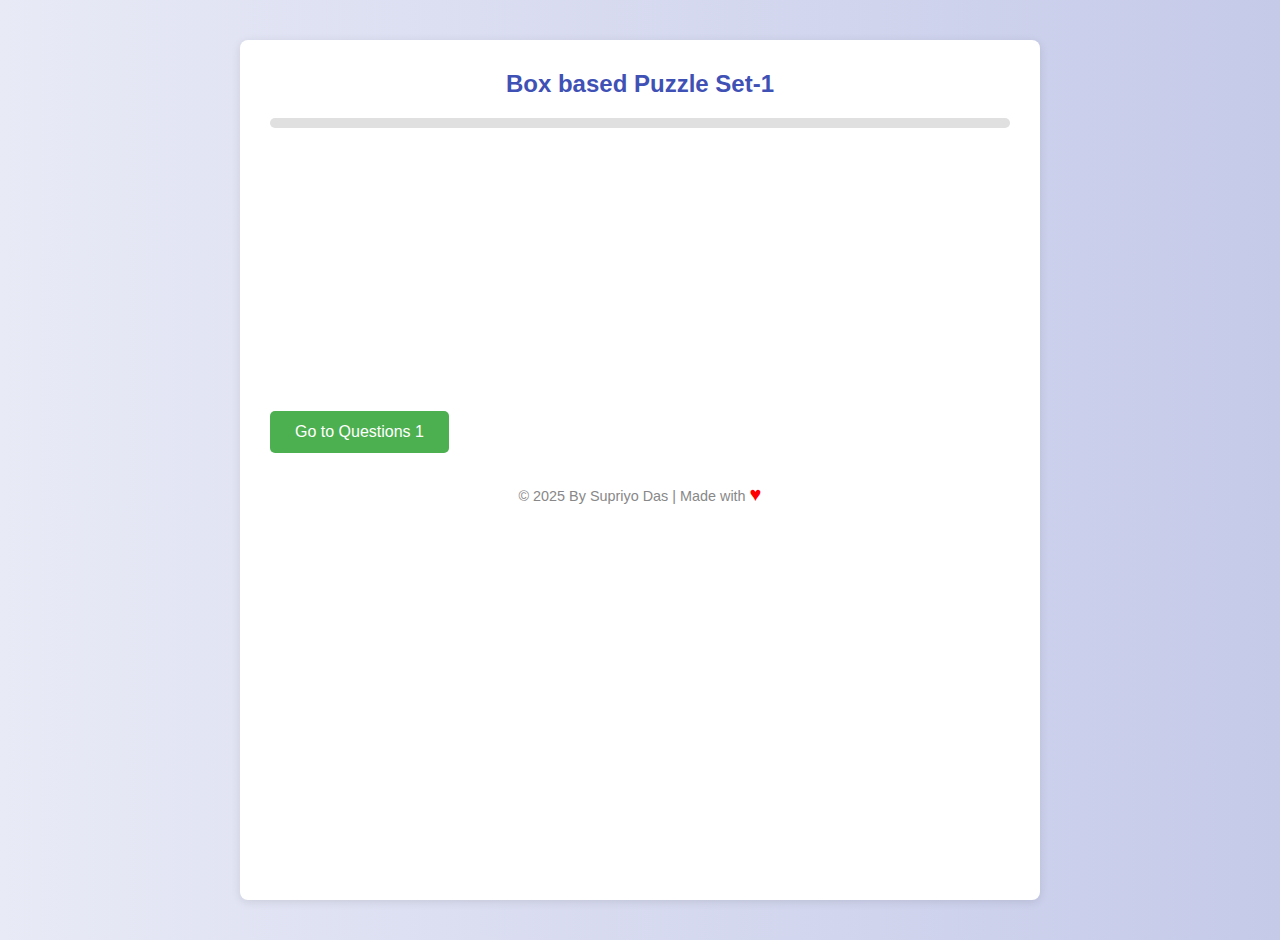
<file: TopicWise/nn.html>
<!DOCTYPE html>
<html lang="en">
<head>
  <meta charset="UTF-8">
  <meta name="viewport" content="width=device-width, initial-scale=1.0">
  <title>Puzzle Level</title>
  <link rel="stylesheet" href="style2.css">
  <style>
    /* Basic styling for demonstration purposes. In a real scenario, style2.css would handle this. */
    body {
      font-family: Arial, sans-serif;
      margin: 20px;
      background-color: #f4f4f4;
      color: #333;
    }
    .container {
      max-width: 800px;
      margin: 0 auto;
      background-color: #fff;
      padding: 30px;
      border-radius: 8px;
      box-shadow: 0 2px 10px rgba(0,0,0,0.1);
    }
    h2 {
      color: #3f51b5;
      text-align: center;
      margin-bottom: 20px;
    }
    .progress-container {
      width: 100%;
      background-color: #e0e0e0;
      border-radius: 5px;
      margin-bottom: 20px;
      height: 10px;
      overflow: hidden;
    }
    .progress-bar {
      height: 100%;
      width: 0%;
      background-color: #4caf50;
      border-radius: 5px;
      transition: width 0.4s ease-in-out;
    }
    .description {
      padding: 15px;
      background-color: #e8eaf6;
      border-left: 5px solid #8e24aa;
      margin-bottom: 20px;
    }
    .question {
      margin-bottom: 20px;
    }
    .question p {
      font-weight: bold;
      color: #555;
    }
    .options {
      list-style: none;
      padding: 0;
    }
    .options li {
      background-color: #f0f4c3;
      margin-bottom: 10px;
      padding: 12px;
      border-radius: 5px;
      cursor: pointer;
      transition: background-color 0.2s ease-in-out;
      display: flex;
      align-items: center;
    }
    .options li:hover {
      background-color: #e6ee9c;
    }
    .options input[type="radio"] {
      margin-right: 10px;
    }
    .btn-group {
      display: flex;
      justify-content: space-between;
      margin-top: 30px;
    }
    .btn-group button, #startPuzzleBtn, .final-score button {
      padding: 12px 25px;
      border: none;
      border-radius: 5px;
      cursor: pointer;
      font-size: 1em;
      transition: background-color 0.3s ease;
      color: white;
      background-color: #4caf50; /* Green for Next/Start */
    }
    .btn-group button:hover, #startPuzzleBtn:hover, .final-score button:hover {
      opacity: 0.9;
    }
    #prevBtn {
      background-color: #ff9800; /* Orange for Previous */
    }
    #skipBtn {
      background-color: #f44336; /* Red for Skip */
    }
    #viewPuzzleBtn {
        background-color: #8e24aa !important; /* Purple for View Puzzle */
        order: -1; /* Place it first */
    }
    .final-score {
      text-align: center;
      padding: 30px;
      border: 2px dashed #3f51b5;
      border-radius: 8px;
      background-color: #e3f2fd;
    }
    .final-score h3 {
      color: #3f51b5;
    }
    .final-score p {
      font-size: 1.2em;
      margin-bottom: 20px;
    }
    .review-section h2 {
      color: #3f51b5;
      margin-bottom: 20px;
      text-align: center;
    }
    .review-puzzle {
      background-color: #f8f8f8;
      border: 1px solid #ddd;
      border-radius: 5px;
      padding: 15px;
      margin-bottom: 20px;
    }
    .review-puzzle h3 {
      color: #673ab7;
      margin-top: 0;
      margin-bottom: 15px;
      border-bottom: 1px solid #eee;
      padding-bottom: 10px;
    }
    .review-question {
      padding: 10px;
      margin-bottom: 10px;
      border-radius: 4px;
    }
    .review-question p {
      margin: 5px 0;
    }
    .review-question.correct {
      background-color: #e8f5e9;
      border-left: 4px solid #4caf50;
    }
    .review-question.incorrect {
      background-color: #ffebee;
      border-left: 4px solid #f44336;
    }
    .review-question.skipped {
      background-color: #fffde7;
      border-left: 4px solid #ffeb3b;
    }
    .restart-btn {
      background-color: #3f51b5 !important;
      margin-top: 20px;
    }
    footer {
      margin-top: 30px;
      text-align: center;
      color: #888;
      font-size: 0.9em;
    }
    footer span {
      color: red;
      font-size: 20px;
    }
  </style>
</head>
<body>
  <div class="container">
    <h2>Box based Puzzle Set-1</h2>
    <div class="progress-container">
      <div id="progressBar" class="progress-bar"></div>
    </div>
    <div id="content"></div>
    <div id="result"></div>
    <footer>
      &copy; 2025 By Supriyo Das | Made with <span style="color: red; font-size: 20px;">&hearts;</span>
    </footer>
  </div>

  <script>
    "use strict";

    const puzzles = [
      {
        description: `<span style="color:#8e24aa; font-weight:bold;">Puzzle 1</span><br>
        Seven boxes - A, B, C, D, E, F, and G are kept one above the other on a single stack, but not necessarily in the same order.
        The lowermost shelf is numbered as one and the topmost shelf is numbered as seven.
        <p>Only two boxes are kept between G and C, where either of the boxes is kept on the lowermost shelf.
        Only one box is kept between the boxes D and C. Both the boxes D and G are kept on adjacent shelves.
        Box B is kept two boxes above box A. Box A is kept above box G. The number of boxes kept above box E is the same as the number of boxes kept below box F. Box E is kept above box A.</p>`,
        questions: [
          {
            question: "Puzzle 1, Q1: How many boxes are kept between A and C?",
            options: ["Four", "Three", "Two", "One", "Five"],
            answer: "Two"
          },
          {
            question: "Puzzle 1, Q2: Four of the following five are alike and hence form a group. Which one does not belong to that group?",
            options: ["BE", "AG", "DF", "FC", "ED"],
            answer: "ED"
          },
          {
            question: "Puzzle 1, Q3: Which statement is/are true with respect to the final arrangement?",
            options: [
              "Only two boxes are kept between B and G",
              "Box F is kept immediately above box D",
              "No box is kept below box G",
              "Box B is kept on an even numbered shelf",
              "None of the statements are true"
            ],
            answer: "Only two boxes are kept between B and G"
          },
          {
            question: "Puzzle 1, Q4: Box E is kept on which shelf?",
            options: ["Sixth", "Seventh", "Fourth", "Fifth", "Second"],
            answer: "Sixth"
          },
          {
            question: "Puzzle 1, Q5: As many boxes are kept above box B as below _____?",
            options: ["Box F", "Box C", "Box G", "Box A", "Box D"],
            answer: "Box C"
          }
        ],
        userAnswers: []
      },
      {
        description: `<span style="color:#8e24aa; font-weight:bold;">Puzzle 2</span><br>
        Eight boxes - P, Q, R, S, T, U, V, and W are kept one above the other on a single stack, but not necessarily in the same order.
        The lowermost shelf is numbered as one and the topmost shelf is numbered as eight.
        <p> Only one box is kept between P and W. Box S is kept immediately above box W.
        Box R is kept two boxes above box V. Only two boxes are kept between W and V. Boxes R and W are not kept adjacent to each other.
         Box U is kept immediately above box Q. Box U is kept somewhere below box S.</p>`,
        questions: [
          {
            question: "Puzzle 2, Q6: Which box is kept on the fourth shelf?",
            options: [
              "The box which is kept two boxes below box P",
              "The box which is kept immediately above box W",
              "Box U",
              "Box Q",
              "Box T"
            ],
            answer: "The box which is kept immediately above box W"
          },
          {
            question: "Puzzle 2, Q7: How many boxes are kept below box P?",
            options: ["One", "Five", "Two", "Three", "Four"],
            answer: "Four"
          },
          {
            question: "Puzzle 2, Q8: Which box is kept three boxes below box T?",
            options: [
              "The box which is kept two boxes above box U",
              "The box which is kept two boxes below box S",
              "Box R",
              "Box W",
              "Box P"
            ],
            answer: "The box which is kept two boxes above box U"
          },
          {
            question: "Puzzle 2, Q9: Which statement(s) is/are true with respect to the final arrangement?",
            options: [
              "Both I and II",
              "Only III",
              "Only II",
              "Only I",
              "Both II and III"
            ],
            answer: "Both II and III"
          },
          {
            question: "Puzzle 2, Q10: If all the boxes are arranged in alphabetical order from the top shelf, then how many boxes remain unchanged?",
            options: ["None", "One", "Two", "Three", "Four"],
            answer: "None"
          }
        ],
        userAnswers: []
      },
      {
        description: `<span style="color:#8e24aa; font-weight:bold;">Puzzle 3</span><br>
        Nine boxes - L, M, N, O, P, Q, R, S, and T are kept one above another on a single stack but not necessarily in the same order.
        The lowermost shelf is numbered as one and the topmost shelf is numbered as nine.
        <p> Only four boxes are kept between T and N (with N below T). Box L is kept two boxes above box T.
        Only one box is kept between N and O. Box P is kept immediately above box M.
        The number of boxes between M and T is the same as between Q and S.
        Box Q is not adjacent to either box T or box N. </p>`,
        questions: [
          {
            question: "Puzzle 3, Q11: Which box is kept on the lowermost shelf?",
            options: ["Box L", "Box P", "Box T", "Box N", "Box R"],
            answer: "Box N"
          },
          {
            question: "Puzzle 3, Q12: Which statement(s) is/are true with respect to the final arrangement?",
            options: [
              "Only (I) and (III)",
              "Only (I) and (IV)",
              "Only (II) and (III)",
              "Only (II) and (IV)",
              "All (I), (II), (III) and (IV)"
            ],
            answer: "Only (I) and (III)"
          },
          {
            question: "Puzzle 3, Q13: How many boxes are kept between N and T?",
            options: ["Five", "Four", "Three", "Two", "One"],
            answer: "Four"
          },
          {
            question: "Puzzle 3, Q14: If the positions of box R and box M are interchanged, which box is kept immediately below box M?",
            options: ["Box Q", "Box N", "Box P", "Box L", "Box S"],
            answer: "Box P"
          },
          {
            question: "Puzzle 3, Q15: What is the position of box S from the top?",
            options: ["First", "Second", "Fifth", "Fourth", "Third"],
            answer: "Third"
          }
        ],
        userAnswers: []
      },
      {
        description: `<span style="color:#8e24aa; font-weight:bold;">Puzzle 4</span><br>
        Eight boxes - E, F, G, H, I, J, K, and L are kept one above the other on a single stack, but not necessarily in the same order.
        The lowermost shelf is numbered as one and the topmost shelf is numbered as eight. Only three boxes are kept between K and L, where neither the bottom nor the top shelf is used.
        [Additional info:] Box K is kept below box L. The number of boxes kept above box L equals the number of boxes kept below box G.
        Only two boxes are kept between G and J. Box F is kept three boxes above box I. Box H is not adjacent to box J.`,
        questions: [
          {
            question: "Puzzle 4, Q16: Which box is kept three boxes above box G?",
            options: ["Box J", "Box F", "Box H", "Box L", "Box E"],
            answer: "Box J"
          },
          {
            question: "Puzzle 4, Q17: Which boxes are kept above box F?",
            options: [
              "Only I and IV",
              "Only I and III",
              "Only III and IV",
              "Only II and III",
              "Only I and II"
            ],
            answer: "Only I and II"
          },
          {
            question: "Puzzle 4, Q18: Which combination is true with respect to the final arrangement?",
            options: [
              "Second-Box G",
              "Third-Box J",
              "Eighth-Box L",
              "First-Box K",
              "Fifth-Box F"
            ],
            answer: "Second-Box G"
          },
          {
            question: "Puzzle 4, Q19: How many boxes are kept above box L?",
            options: ["Two", "Three", "One", "Four", "Five"],
            answer: "One"
          },
          {
            question: "Puzzle 4, Q20: Four of the following five are alike and form a group. Which one does not belong?",
            options: ["Box H", "Box E", "Box F", "Box I", "Box G"],
            answer: "Box I"
          }
        ],
        userAnswers: []
      },
      {
        description: `<span style="color:#8e24aa; font-weight:bold;">Puzzle 5</span><br>
        8 students (J to Q) watch IPL RCB VS DEL in different months i.e. June, July, September and November on different dates i.e. 12th and 17th.
        <p>The number of students who watch before L is the same as the number of students who watch after P. P watches after L. Not more than one person watches between M and P. N does not watch on an odd date. N watches 3 months before O but on the same date. K watches immediately before O. Q watches IPL after O on an even date.</p>`,
        questions: [
          {
            question: "Puzzle 5, Q21: Who watches IPL on July 17th?",
            options: ["J", "K", "L", "O", "M"],
            answer: "K"
          },
          {
            question: "Puzzle 5, Q22: On which date and month does M watch IPL?",
            options: ["November 12th", "September 17th", "July 12th", "November 17th", "June 17th"],
            answer: "November 17th"
          },
          {
            question: "Puzzle 5, Q23: How many students watch IPL between N and Q?",
            options: ["One", "Two", "Three", "Four", "None"],
            answer: "Two"
          },
          {
            question: "Puzzle 5, Q24: Which of the following pairs watch IPL on the same date?",
            options: ["L and K", "J and Q", "N and O", "P and M", "None of these"],
            answer: "N and O"
          },
          {
            question: "Puzzle 5, Q25: If J is related to June 17th, then Q is related to what?",
            options: ["November 12th", "September 12th", "July 12th", "November 17th", "June 12th"],
            answer: "November 12th"
          }
        ],
        userAnswers: []
      },
      {
        description: `<span style="color:#8e24aa; font-weight:bold;">Puzzle 6</span><br>
        Eight persons S, T, U, V, W, X, Y and Z are sitting in a row. Some of them are facing north and some are facing south.
        <p>Z sits fifth to the left of U. Only two persons sit between U and X. T sits third to the left of X. U and Z do not sit at any ends of the row. Both persons sitting at the extreme ends face opposite directions to each other. Both immediate neighbors of X face in the same direction. V is second to the right of X. S is second to the left of V. W is second to the left of U. S does not face the south direction. T is second to the right of Y. S and V face in the same direction.</p>`,
        questions: [
          {
            question: "Puzzle 6, Q26: How many persons are facing North?",
            options: ["Three", "Four", "Five", "Two", "Six"],
            answer: "Five"
          },
          {
            question: "Puzzle 6, Q27: Who sits at the extreme left end of the row?",
            options: ["U", "S", "W", "Z", "X"],
            answer: "S"
          },
          {
            question: "Puzzle 6, Q28: What is the position of Y with respect to W?",
            options: ["Immediate right", "Second to the right", "Third to the left", "Immediate left", "Second to the left"],
            answer: "Immediate right"
          },
          {
            question: "Puzzle 6, Q29: Which of the following statements is true?",
            options: ["T faces North", "X and Y face opposite directions", "U is an immediate neighbor of V", "Z sits at one of the ends", "None of these"],
            answer: "U is an immediate neighbor of V"
          },
          {
            question: "Puzzle 6, Q30: Four of the following five are alike in a certain way and hence form a group. Which one does not belong to that group?",
            options: ["S", "V", "X", "Y", "Z"],
            answer: "Z"
          }
        ],
        userAnswers: []
      },
      {
        description: `<span style="color:#8e24aa; font-weight:bold;">Puzzle 7</span><br>
        Ten person A-J are living in a building having 5 floors and on each floor there are two flats like Flat 1 and Flat 2. Flat 1 is west of flat 2. The topmost floor is numbered as 5 and the bottommost floor is numbered as 1.
        <p>D lives three floors below F in a different flat. A lives northwest of D but not immediately. Two floor gap between G and A and both live in the same flat. The number of floors below G is one less than the number of floors above E who doesn't live on the same floor as A. B lives northeast of C who doesn't live on the same floor as D. I lives below H. B lives below J.</p>`,
        questions: [
          {
            question: "Puzzle 7, Q31: Who lives on the 5th floor, Flat 2?",
            options: ["A", "J", "F", "B", "C"],
            answer: "J"
          },
          {
            question: "Puzzle 7, Q32: What is the flat and floor number of G?",
            options: ["Flat 1, Floor 2", "Flat 2, Floor 2", "Flat 1, Floor 1", "Flat 2, Floor 1", "Flat 1, Floor 3"],
            answer: "Flat 1, Floor 2"
          },
          {
            question: "Puzzle 7, Q33: How many floors are between B and H?",
            options: ["None", "One", "Two", "Three", "Four"],
            answer: "None"
          },
          {
            question: "Puzzle 7, Q34: Which of the following is true regarding E?",
            options: ["E lives on Floor 3, Flat 2", "E lives on Floor 4, Flat 1", "E lives immediately above H", "E lives with C on the same floor", "None of these"],
            answer: "E lives on Floor 3, Flat 2"
          },
          {
            question: "Puzzle 7, Q35: If all persons in Flat 1 are moved to Flat 2, and Flat 2 persons to Flat 1, who will be on Floor 4, Flat 1?",
            options: ["F", "B", "J", "A", "H"],
            answer: "B"
          }
        ],
        userAnswers: []
      },
      {
        description: `<span style="color:#8e24aa; font-weight:bold;">Puzzle 8</span><br>
        Seven persons Arun, Amit, Atul, Aman, Ayush, Anil and Akhil were eating different foods on differently coloured tables. The foods were cake, sandwich, pasta, pizza, paratha, corn and toast not necessarily in the same order. The colours were black, pink, green, orange, blue, red and yellow not necessarily in the same order.
        <p>Aman was eating on the orange table. Anil was eating either on the pink or yellow table. Atul ate either pasta or cake. Neither Ayush nor Akhil eaten on the black table. Sandwich was eaten on the pink table. Ayush did not eat sandwich. Toast was eaten on the blue table but not by Akhil. Corn was eaten on the green table. Neither pasta nor paratha was eaten on the yellow table. Pizza was eaten on the black table. Arun was eating paratha.</p>`,
        questions: [
          {
            question: "Puzzle 8, Q36: Who was eating Pasta?",
            options: ["Arun", "Amit", "Aman", "Atul", "Anil"],
            answer: "Aman"
          },
          {
            question: "Puzzle 8, Q37: Which food was eaten on the Yellow table?",
            options: ["Pasta", "Paratha", "Cake", "Corn", "Sandwich"],
            answer: "Cake"
          },
          {
            question: "Puzzle 8, Q38: What was Akhil eating?",
            options: ["Toast", "Corn", "Pizza", "Sandwich", "Paratha"],
            answer: "Corn"
          },
          {
            question: "Puzzle 8, Q39: Which person-food-color combination is correct?",
            options: ["Amit-Pizza-Black", "Anil-Sandwich-Yellow", "Arun-Paratha-Orange", "Atul-Pasta-Red", "Ayush-Corn-Blue"],
            answer: "Amit-Pizza-Black"
          },
          {
            question: "Puzzle 8, Q40: Toast was eaten by whom?",
            options: ["Akhil", "Anil", "Ayush", "Aman", "Arun"],
            answer: "Ayush"
          }
        ],
        userAnswers: []
      },
      {
        description: `<span style="color:#8e24aa; font-weight:bold;">Puzzle 9</span><br>
        Nine person J - R are working in a bank at different posts such as GM, DGM, AGM, Manager, AM, SO, PO, Cashier and Clerk but not necessarily in the same order. GM is the senior most, DGM is 2nd senior most person and so on.
        <p>L is just lower post than J. At most one person between N and L. Q is not DGM. More than 4 posts are between M and Q. The number of posts between M and K is the same as the number of posts between R and P. Three posts are there between M and O who is just senior to R. R is senior to SO. Q is senior to M. P is senior to R.</p>`,
        questions: [
          {
            question: "Puzzle 9, Q41: Who holds the post of GM?",
            options: ["P", "Q", "J", "O", "R"],
            answer: "Q"
          },
          {
            question: "Puzzle 9, Q42: What is the post of K?",
            options: ["Cashier", "Clerk", "PO", "SO", "AM"],
            answer: "Clerk"
          },
          {
            question: "Puzzle 9, Q43: How many persons are senior to R?",
            options: ["One", "Two", "Three", "Four", "Five"],
            answer: "Three"
          },
          {
            question: "Puzzle 9, Q44: Which of the following statements is true?",
            options: ["M is PO", "N is AM", "L is Cashier", "P is AGM", "O is GM"],
            answer: "M is PO"
          },
          {
            question: "Puzzle 9, Q45: If J is related to AM and L is related to SO, then P is related to which post?",
            options: ["GM", "AGM", "DGM", "Manager", "PO"],
            answer: "DGM"
          }
        ],
        userAnswers: []
      },
      {
        description: `<span style="color:#8e24aa; font-weight:bold;">Puzzle 10</span><br>
        Twelve people were seated in two different rows such that they were facing each other. Q, R, S, T, U, V were seated in row 1 were facing north while J, K, L, M, N, O were seated in row 2 and were facing south.
        <p>Two people were seated between M and N. The person seated opposite to M is seated second to the left of R. Q is seated third to the left of R. O is seated opposite to Q. T is seated to the left of U but to the right of S. S is seated opposite to the one who is a neighbor of O. N is seated to the immediate right of the person who is seated opposite to V. L is seated to the immediate left of K.</p>`,
        questions: [
          {
            question: "Puzzle 10, Q46: Who is seated opposite to J?",
            options: ["R", "U", "S", "T", "V"],
            answer: "R"
          },
          {
            question: "Puzzle 10, Q47: How many persons are seated between Q and V in Row 1?",
            options: ["One", "Two", "Three", "Four", "None"],
            answer: "Three"
          },
          {
            question: "Puzzle 10, Q48: Which of the following pairs are seated at the extreme ends of the rows?",
            options: ["O, Q", "M, U", "J, S", "N, V", "K, T"],
            answer: "J, V"
          },
          {
            question: "Puzzle 10, Q49: Who is seated to the immediate right of S?",
            options: ["Q", "T", "R", "U", "V"],
            answer: "T"
          },
          {
            question: "Puzzle 10, Q50: If Q and S interchange their positions, who will be opposite to S?",
            options: ["O", "J", "K", "L", "M"],
            answer: "O"
          }
        ],
        userAnswers: []
      },
      {
        description: `<span style="color:#8e24aa; font-weight:bold;">Puzzle 11</span><br>
        Nine person N-V are living on a nine floor building such that the bottom floor is numbered as 1 and topmost floor is numbered as 9.
        <p>P lives just above Q. R lives below N. Number of person living between S and P is two less than between U and R. One person lives between P and O who lives immediate above N. P lives on an odd number floor above V. Q lives three floors above V who lives on prime number floor.</p>`,
        questions: [
          {
            question: "Puzzle 11, Q51: Who lives on the 9th floor?",
            options: ["S", "T", "U", "V", "P"],
            answer: "T"
          },
          {
            question: "Puzzle 11, Q52: How many persons live between O and V?",
            options: ["None", "One", "Two", "Three", "Four"],
            answer: "One"
          },
          {
            question: "Puzzle 11, Q53: Which person lives on floor number 2?",
            options: ["N", "R", "S", "Q", "P"],
            answer: "S"
          },
          {
            question: "Puzzle 11, Q54: Which of the following statements is true?",
            options: ["U lives on floor 8", "R lives on an even numbered floor", "Q lives just above V", "O lives on floor 6", "None of these"],
            answer: "U lives on floor 8"
          },
          {
            question: "Puzzle 11, Q55: If T and R interchange their positions, who lives on the 1st floor?",
            options: ["R", "T", "S", "N", "V"],
            answer: "T"
          }
        ],
        userAnswers: []
      },
      {
        description: `<span style="color:#8e24aa; font-weight:bold;">Puzzle 12</span><br>
        Six boxes - A, B, C, D, E and F are placed one above another. These boxes are of different types - Jute, Steel, Iron, Wood, Leather, Brass. All the information is not necessarily in the same order.
        <p>Box D is placed three places above leather box. Same number of boxes are placed above box D and below steel box. Box B is placed just below box F and just above wood box. Box A is placed two places below iron box. More than one box is placed below box C which is placed below brass box.</p>`,
        questions: [
          {
            question: "Puzzle 12, Q56: Which box is of Leather type?",
            options: ["A", "B", "C", "E", "F"],
            answer: "B"
          },
          {
            question: "Puzzle 12, Q57: How many boxes are placed between D and B?",
            options: ["None", "One", "Two", "Three", "Four"],
            answer: "Two"
          },
          {
            question: "Puzzle 12, Q58: Which type of box is placed immediately below the Brass box?",
            options: ["Jute", "Leather", "Steel", "Wood", "Iron"],
            answer: "Jute"
          },
          {
            question: "Puzzle 12, Q59: Which of the following statements is false?",
            options: ["F is an Iron box", "E is a Steel box", "A is a Wood box", "C is a Leather box", "D is a Brass box"],
            answer: "C is a Leather box"
          },
          {
            question: "Puzzle 12, Q60: If the positions of Box A and Box E are interchanged, which box is at the bottommost position?",
            options: ["A", "E", "B", "C", "D"],
            answer: "A"
          }
        ],
        userAnswers: []
      },
      {
        description: `<span style="color:#8e24aa; font-weight:bold;">Puzzle 13</span><br>
        A Certain number of persons sit in a row facing north.
        <p>R sits 2nd to the left of J. Q sits 4th to the right of R. Four persons sit between A and S. S sits 6th to the left of U. T sits exactly between S and U. As many persons sit to the left of K as many right of K. R sits 2nd from one of the extreme ends. M sits 2nd to the right of U. A and U are not an immediate neighbour. K sits 3rd to the right of A. One person sits between Q and A.</p>`,
        questions: [
          {
            question: "Puzzle 13, Q61: What is the total number of persons in the row?",
            options: ["18", "19", "20", "21", "22"],
            answer: "21"
          },
          {
            question: "Puzzle 13, Q62: How many persons sit to the left of Q?",
            options: ["Five", "Six", "Seven", "Eight", "Nine"],
            answer: "Seven"
          },
          {
            question: "Puzzle 13, Q63: Who sits immediately to the right of S?",
            options: ["T", "U", "A", "K", "M"],
            answer: "T"
          },
          {
            question: "Puzzle 13, Q64: Which of the following is true?",
            options: ["J sits at one of the extreme ends", "Q sits to the immediate left of A", "Three persons sit between K and T", "M sits third from the right end", "None of these"],
            answer: "M sits third from the right end"
          },
          {
            question: "Puzzle 13, Q65: What is the position of K with respect to M?",
            options: ["Immediate left", "Second to the left", "Third to the left", "Immediate right", "Second to the right"],
            answer: "Second to the left"
          }
        ],
        userAnswers: []
      },
      {
        description: `<span style="color:#8e24aa; font-weight:bold;">Puzzle 14</span><br>
        Six persons A, C, H, K, M and P visit a museum (but not necessarily in the same order) on different days of a week starting from Sunday. One day no person is visit museum i.e. one day is Off day.
        <p>Two day gap between visit of P and M. Three person visit between M and C who visits just before off. A visit before K who visit before H. At least one person visit before C and M. At least one person visit before P and H. M does not visit near to H.</p>`,
        questions: [
          {
            question: "Puzzle 14, Q66: On which day is the Off Day?",
            options: ["Friday", "Saturday", "Sunday", "Monday", "Thursday"],
            answer: "Saturday"
          },
          {
            question: "Puzzle 14, Q67: How many persons visit between A and P?",
            options: ["One", "Two", "Three", "None", "Four"],
            answer: "Three"
          },
          {
            question: "Puzzle 14, Q68: Who visits on Monday?",
            options: ["A", "K", "M", "P", "C"],
            answer: "M"
          },
          {
            question: "Puzzle 14, Q69: Which of the following is true?",
            options: ["C visits on Friday", "H visits before K", "P visits on Tuesday", "A is the last to visit", "None of these"],
            answer: "C visits on Friday"
          },
          {
            question: "Puzzle 14, Q70: If all persons visit in alphabetical order starting from Sunday (excluding Off Day), how many persons' visiting days remain unchanged?",
            options: ["None", "One", "Two", "Three", "Four"],
            answer: "One" /* Only C remains on Friday if others rearrange alphabetically */
          }
        ],
        userAnswers: []
      }
    ];

    // Global state variables
    let currentPuzzleIndex = 0;
    let currentQuestionIndex = 0;
    const totalQuestions = puzzles.reduce((sum, puzzle) => sum + puzzle.questions.length, 0);
    const contentDiv = document.getElementById("content");
    const resultDiv = document.getElementById("result");
    const progressBar = document.getElementById("progressBar");

    // Update the progress bar for the current puzzle.
    function updateProgress() {
      const puzzle = puzzles[currentPuzzleIndex];
      const progressPercent = (currentQuestionIndex / puzzle.questions.length) * 100;
      progressBar.style.width = progressPercent + "%";
    }

    /**
     * Shuffle an array in place using Fisher-Yates algorithm.
     * @param {Array} array
     */
    function shuffleArray(array) {
      for (let i = array.length - 1; i > 0; i--) {
        const j = Math.floor(Math.random() * (i + 1));
        [array[i], array[j]] = [array[j], array[i]];
      }
    }

    // Shuffle options for each question in all puzzles at the start
    puzzles.forEach(puzzle => {
      puzzle.questions.forEach(q => {
        // Store the original answer before shuffling
        q._originalAnswer = q.answer;
        shuffleArray(q.options);
        // Update the answer to match the shuffled option
        q.answer = q.options.find(opt => opt === q._originalAnswer);
      });
    });

    // Display the description for the current puzzle.
    function showPuzzleDescription() {
      updateProgress();
      const puzzle = puzzles[currentPuzzleIndex];
      contentDiv.innerHTML = `
        <div class="description">
          <h3>${puzzle.description}</h3>
        </div>
        <button id="startPuzzleBtn">Go to Questions ${currentPuzzleIndex + 1}</button>
      `;
      document.getElementById("startPuzzleBtn").addEventListener("click", () => {
        // Initialize the userAnswers array if not yet created
        if (!puzzle.userAnswers.length) {
          puzzle.userAnswers = new Array(puzzle.questions.length).fill(null);
        }
        currentQuestionIndex = 0;
        showQuestion();
      });
    }

    /**
     * Function to add a "View Puzzle" button to the question screen.
     * This will allow users to see the puzzle description while answering questions.
     */
    function addViewPuzzleButton() {
      const btnGroup = document.querySelector('.btn-group');
      if (btnGroup && !document.getElementById('viewPuzzleBtn')) {
        const viewBtn = document.createElement('button');
        viewBtn.id = 'viewPuzzleBtn';
        viewBtn.textContent = 'View Puzzle';
        viewBtn.style.background = '#8e24aa';
        viewBtn.style.order = '-1';
        viewBtn.addEventListener('click', () => {
          showPuzzleDescription();
        });
        btnGroup.insertBefore(viewBtn, btnGroup.firstChild);
      }
    }

    // Original showQuestion function
    function showQuestion() {
      updateProgress();
      const puzzle = puzzles[currentPuzzleIndex];
      if (currentQuestionIndex >= puzzle.questions.length) {
        showPuzzleCompletion();
        return;
      }
      const q = puzzle.questions[currentQuestionIndex];
      const progressText = `<div class="progress-text">Puzzle ${currentPuzzleIndex + 1}: Question ${currentQuestionIndex + 1} of ${puzzle.questions.length}</div>`;
      contentDiv.innerHTML = progressText + `
        <div class="question">
          <p>${q.question}</p>
          <ul class="options">
            ${q.options.map((option, i) => {
              const checked = (puzzle.userAnswers[currentQuestionIndex] === option) ? "checked" : "";
              return `<li onclick="selectOption('option${i}')">
                        <input type="radio" id="option${i}" name="option" value="${option}" ${checked}>
                        <label for="option${i}">${option}</label>
                      </li>`;
            }).join('')}
          </ul>
        </div>
        <div class="btn-group">
          ${currentQuestionIndex > 0 ? '<button id="prevBtn">Previous</button>' : ''}
          <button id="skipBtn">Skip</button>
          <button id="nextBtn">Next</button>
        </div>
      `;
      if(document.getElementById("prevBtn")) {
        document.getElementById("prevBtn").addEventListener("click", goToPreviousQuestion);
      }
      document.getElementById("skipBtn").addEventListener("click", skipQuestion);
      document.getElementById("nextBtn").addEventListener("click", evaluateAnswer);

      // Always add the "View Puzzle" button
      addViewPuzzleButton();
    }

    // Highlight the chosen option and check its radio button.
    function selectOption(optionId) {
      document.querySelectorAll("ul.options li").forEach(li => li.style.backgroundColor = '');
      const selectedLi = document.getElementById(optionId).parentNode;
      selectedLi.style.backgroundColor = "#e8eaf6";
      document.getElementById(optionId).checked = true;
    }

    // Save the answer (if any) and move to the next question.
    function evaluateAnswer() {
      const puzzle = puzzles[currentPuzzleIndex];
      const selectedOption = document.querySelector("input[name='option']:checked");
      if (!selectedOption) {
        alert("Please select an answer or use the Skip button!");
        return;
      }
      puzzle.userAnswers[currentQuestionIndex] = selectedOption.value;
      currentQuestionIndex++;
      showQuestion();
    }

    // Skip the current question.
    function skipQuestion() {
      const puzzle = puzzles[currentPuzzleIndex];
      puzzle.userAnswers[currentQuestionIndex] = null;
      currentQuestionIndex++;
      showQuestion();
    }

    // Go back to the previous question.
    function goToPreviousQuestion() {
      if (currentQuestionIndex > 0) {
        currentQuestionIndex--;
        showQuestion();
      }
    }

    // When completing the current puzzle, handle moving to the next or showing the final result.
    function showPuzzleCompletion() {
      updateProgress();
      contentDiv.innerHTML = `
        <div class="description">
          <h3>You have completed Puzzle ${currentPuzzleIndex + 1}.</h3>
        </div>
      `;
      if (currentPuzzleIndex < puzzles.length - 1) {
        const btn = document.createElement("button");
        btn.innerText = "Next Puzzle";
        btn.addEventListener("click", () => {
          currentPuzzleIndex++;
          showPuzzleDescription();
        });
        contentDiv.appendChild(btn);
      } else {
        showFinalResult();
      }
    }

    // Compute the overall score by comparing stored answers with correct answers.
    function computeScore() {
      let score = 0;
      puzzles.forEach(puzzle => {
        puzzle.questions.forEach((q, i) => {
          if (puzzle.userAnswers[i] === q.answer) {
            score++;
          }
        });
      });
      return score;
    }

    // Display the final result with a colorful, professional style and buttons to review or restart.
    function showFinalResult() {
      const overallScore = computeScore();
      const percentage = Math.round((overallScore / totalQuestions) * 100);
      contentDiv.innerHTML = `
        <div class="final-score">
          <h3>Your Score: ${overallScore} out of ${totalQuestions}</h3>
          <p>Percentage: ${percentage}%</p>
          <button id="reviewBtn">Review Answers 🔍</button>
          <button id="restartBtn" class="restart-btn">Restart Quiz 🔄</button>
        </div>
      `;
      resultDiv.innerHTML = "";
      document.getElementById("reviewBtn").addEventListener("click", showReview);
      document.getElementById("restartBtn").addEventListener("click", restartQuiz);
    }

    // The review function: List each puzzle and its questions with color-coded feedback and emojis.
    // For skipped questions, the correct answer is also shown.
    function showReview() {
      let reviewHTML = `<div class="review-section"><h2>Review Answers</h2>`;

      puzzles.forEach((puzzle, pIndex) => {
        reviewHTML += `<div class="review-puzzle">
                        <h3>Puzzle ${pIndex + 1}</h3>`;
        puzzle.questions.forEach((q, qIndex) => {
          const userAnswer = puzzle.userAnswers[qIndex];
          const correctAnswer = q.answer;
          let statusClass = "";
          let statusText = "";
          if (userAnswer === null) {
            statusClass = "skipped";
            statusText = `⚠️ Skipped. Correct Answer: <span style="color:#2e7d32; font-weight:bold;">${correctAnswer}</span>`;
          } else if (userAnswer === correctAnswer) {
            statusClass = "correct";
            statusText = "✅ Correct!";
          } else {
            statusClass = "incorrect";
            statusText = `❌ Incorrect. Your Answer: <span style="color:#c62828; font-weight:bold;">${userAnswer}</span> | Correct Answer: <span style="color:#2e7d32; font-weight:bold;">${correctAnswer}</span>`;
          }
          reviewHTML += `<div class="review-question ${statusClass}">
                           <p><em>Q${qIndex + 1}:</em> ${q.question}</p>
                           <p>${statusText}</p>
                         </div>`;
        });
        reviewHTML += `</div>`;
      });

      reviewHTML += `<button id="restartBtn2" class="restart-btn">Restart Quiz 🔄</button></div>`;
      contentDiv.innerHTML = reviewHTML;
      document.getElementById("restartBtn2").addEventListener("click", restartQuiz);
    }

    // Restart the quiz by resetting state and clearing user responses.
    function restartQuiz() {
      currentPuzzleIndex = 0;
      currentQuestionIndex = 0;
      puzzles.forEach(puzzle => puzzle.userAnswers = new Array(puzzle.questions.length).fill(null));
      resultDiv.innerHTML = "";
      showPuzzleDescription();
    }

    // Initialize the quiz.
    showPuzzleDescription();

    // Expose the selectOption function for inline use.
    window.selectOption = selectOption;
  </script>
</body>
</html>
</file>
<file: style.css>
/* --------- THEME VARIABLES --------- */
    :root {
      --primary: #7f5af0;
      --primary-hover: #6245d9;
      --accent: #f6ad55;
      --accent-hover: #e3893b;
      --bg: #f4f7fe;
      --bg-2: #e7ecff;
      --text-main: #1f1f21;
      --text-muted: #555;
      --card-bg: rgba(255, 255, 255, 0.55);
      --card-border: rgba(255, 255, 255, 0.25);
      --blur: 18px;
    }
    [data-theme="dark"] {
      --primary: #ff8906;
      --primary-hover: #e27600;
      --accent: #f6ad55;
      --accent-hover: #e3893b;
      --bg: #16161a;
      --bg-2: #202024;
      --text-main: #fffffe;
      --text-muted: #a1a1aa;
      --card-bg: rgba(255, 255, 255, 0.08);
      --card-border: rgba(255, 255, 255, 0.13);
    }

    /* --------- Base / Layout --------- */
    *, *::before, *::after { box-sizing: border-box; }
    html, body { margin: 0; padding: 0; }
    body {
      font-family: 'Inter', system-ui, -apple-system, "Segoe UI", Roboto, sans-serif;
      background: var(--bg);
      color: var(--text-main);
      min-height: 100vh;
      display: flex;
      flex-direction: column;
      transition: background 0.35s ease, color 0.35s ease;
    }
    header {
      padding: 2.2rem clamp(1rem, 4vw, 2.8rem);
      text-align: center;
      position: relative;
      background: linear-gradient(135deg, var(--primary) 0%, var(--primary-hover) 100%);
      color: #fff;
      box-shadow: 0 8px 30px rgba(0, 0, 0, 0.15);
      overflow: hidden;
      background-size: 200% 200%;
      animation: gradientAnimation 8s ease infinite;
    }
    @keyframes gradientAnimation {
      0% { background-position: 0% 50%; }
      50% { background-position: 100% 50%; }
      100% { background-position: 0% 50%; }
    }
    header h1 {
      margin: 0.1rem 0 0.4rem;
      font-size: clamp(1.8rem, 5vw, 2.7rem);
      letter-spacing: 1px;
    }
    header p {
      margin: 0 0 1.2rem;
      font-size: 1rem;
      opacity: 0.92;
    }

    /* Fancy blurred “blob” decorations */
    header::after, header::before {
      content: "";
      position: absolute;
      border-radius: 50%;
      filter: blur(90px);
      opacity: 0.35;
      mix-blend-mode: overlay;
    }
    header::before {
      width: 180px; height: 180px;
      top: -60px; right: -50px;
      background: #fff;
    }
    header::after {
      width: 140px; height: 140px;
      bottom: -40px; left: -40px;
      background: #fff;
    }

    main {
      width: 100%;
      max-width: 1100px;
      margin: 0 auto;
      padding: 2.5rem 1rem;
    }
    footer {
      margin-top: auto;
      padding: 1rem;
      text-align: center;
      color: var(--text-muted);
      font-size: 0.85rem;
    }

    /* --------- Theme Toggle --------- */
    .theme-switch {
      position: absolute;
      top: 18px; right: 18px;
      display: flex;
      align-items: center;
      gap: 0.5rem;
      color: #fff;
      font-size: 0.9rem;
      cursor: pointer;
      user-select: none;
    }
    .theme-switch input { display: none; }
    .switch-btn {
      width: 46px;
      height: 24px;
      border-radius: 999px;
      background: rgba(255,255,255,0.35);
      position: relative;
      transition: 0.35s ease;
      background-clip: padding-box;
    }
    .switch-btn::after {
      content: "";
      position: absolute;
      top: 3px; left: 3px;
      width: 18px; height: 18px;
      border-radius: 50%;
      background: #fff;
      transition: 0.35s ease;
      box-shadow: 0 2px 4px rgba(0,0,0,0.2);
    }
    input:checked + .switch-btn {
      background: rgba(255,255,255,0.65);
    }
    input:checked + .switch-btn::after {
      transform: translateX(22px);
    }

    /* --------- Accordion (custom) --------- */
    details {
      border: 0;
      border-radius: 14px;
      margin-bottom: 1.4rem;
      background: var(--card-bg);
      backdrop-filter: blur(var(--blur));
      box-shadow: 0 8px 18px rgba(0,0,0,0.1);
      transition: background 0.35s ease, border 0.35s ease;
      border: 1px solid var(--card-border);
      overflow: hidden;
    }
    summary {
      position: relative;
      display: flex;
      align-items: center;
      justify-content: flex-start;
      padding: 1.15rem 1.35rem 1.15rem 2.8rem; /* space for the marker */
      cursor: pointer;
      list-style: none;
      font-weight: 600;
      font-size: 1.05rem;
      user-select: none;
      transition: background 0.3s ease;
    }
    summary:hover {
      background: rgba(255,255,255,0.2);
    }
    summary::-webkit-details-marker { display: none; }
    /* Custom marker via ::before */
    summary::before {
      content: '+';
      position: absolute;
      left: 1.15rem;
      top: 50%;
      transform: translateY(-50%);
      font-size: 1.2rem;
      line-height: 1;
      transition: opacity 0.3s ease;
      color: var(--primary);
    }
    details[open] > summary::before {
      content: '−';
    }

    /* Nested chapter styling */
    .chapter summary {
      font-weight: 500;
      font-size: 0.98rem;
      padding-left: 3.2rem; /* extra indent */
    }
    .chapter summary::before {
      left: 1.65rem;
      font-size: 1rem;
      color: var(--accent);
    }
    details.chapter[open] > summary::before {
      content: '−';
    }

    /* --------- Quiz Grid + Card --------- */
    .quiz-grid {
      display: grid;
      grid-template-columns: repeat(auto-fill, minmax(240px, 1fr));
      gap: 1.15rem;
      padding: 1.4rem 1.6rem 1.8rem;
    }
    .quiz-card {
      position: relative;
      isolation: isolate;
      background: var(--card-bg);
      border: 1px solid var(--card-border);
      border-radius: 12px;
      padding: 1.15rem 1.25rem;
      backdrop-filter: blur(var(--blur));
      box-shadow: 0 6px 16px rgba(0,0,0,0.12);
      display: flex;
      flex-direction: column;
      transition: transform 0.4s ease, box-shadow 0.4s ease;
    }
    .quiz-card:hover {
      transform: translateY(-5px);
      box-shadow: 0 12px 24px rgba(0,0,0,0.15);
    }
    .quiz-card h3 {
      margin: 0.15rem 0 0.55rem;
      font-size: 1.06rem;
      line-height: 1.3;
    }
    .quiz-card p {
      margin: 0 0 1.1rem;
      color: var(--text-muted);
      font-size: 0.9rem;
      line-height: 1.4;
    }
    .quiz-card a {
      align-self: flex-start;
      text-decoration: none;
      font-size: 0.86rem;
      font-weight: 500;
      padding: 0.5rem 1rem;
      border-radius: 8px;
      background: var(--primary);
      color: #fff;
      transition: background 0.3s ease, transform 0.3s ease;
      letter-spacing: 0.3px;
    }
    .quiz-card a:hover {
      background: var(--primary-hover);
      transform: scale(1.02);
    }

    /* --------- Entrance (“scroll reveal”) Animation --------- */
    .reveal {
      opacity: 0;
      transform: translateY(30px);
      transition: opacity 0.6s cubic-bezier(0.2,0.8,0.4,1),
                  transform 0.6s cubic-bezier(0.2,0.8,0.4,1);
    }
    .reveal.visible {
      opacity: 1;
      transform: none;
    }

    /* --------- Media Queries for Responsiveness --------- */
    @media (max-width: 768px) {
      header { padding: 1.8rem clamp(0.8rem, 3vw, 2.2rem); }
      header h1 { font-size: clamp(1.6rem, 6vw, 2.2rem); }
      /* Adjust summary padding for medium screens */
      summary { padding: 1.15rem 1.2rem 1.15rem 2.2rem; }
      .chapter summary { padding-left: 2.8rem; }
      .quiz-grid { padding: 1.2rem 1.4rem 1.6rem; gap: 1rem; }
      .quiz-card { padding: 1rem 1.1rem; }
    }
    @media (max-width: 480px) {
      header h1 { font-size: clamp(1.4rem, 7vw, 2rem); }
      header p { font-size: 0.9rem; }
      .theme-switch { top: 10px; right: 10px; font-size: 0.8rem; }
      /* Further reduce the left padding for <summary> elements to fit smaller screens */
      summary { padding-left: 1.8rem; }
      .chapter summary { padding-left: 2.3rem; }
      /* Adjust the custom marker position for very small screens */
      summary::before { left: 0.8rem; font-size: 1.1rem; }
      .chapter summary::before { left: 1.2rem; font-size: 0.9rem; }
    }
</file>
<file: TopicWise/style2.css>
* {
      box-sizing: border-box;
      margin: 0;
      padding: 0;
    }
     body {
      font-family: 'Segoe UI', Tahoma, Geneva, Verdana, sans-serif;
      background: linear-gradient(to right, #e8eaf6, #c5cae9);
      padding: 20px;
      display: flex;
      justify-content: center;
      min-height: 100vh;
    }
    .container {
      background: #ffffff;
      padding: 30px;
      border-radius: 10px;
      box-shadow: 0 0 20px rgba(0,0,0,0.1);
      width: 100%;
      max-width: 800px;
    }
    h2, h3 {
      text-align: center;
      color: #3f51b5;
      margin-bottom: 20px;
    }
    .description, .question {
      margin-bottom: 20px;
      opacity: 0;
      animation: fadeIn 0.7s forwards;
    }
    .description h3 {
      text-align: justify;
      color: #5c6bc0;
      margin-bottom: 15px;
    }
       /* --- Default Styles for Desktop --- */

    @keyframes fadeIn {
      to { opacity: 1; }
    }
    .progress-container {
      width: 100%;
      background: #eee;
      border-radius: 4px;
      overflow: hidden;
      margin-bottom: 20px;
    }
    .progress-bar {
      height: 10px;
      width: 0;
      background: #3f51b5;
      transition: width 0.5s ease;
    }
    .progress-text {
      text-align: center;
      margin-bottom: 10px;
      font-weight: bold;
      font-size: 1em;
      color: #555;
    }
    .question p {
      margin-bottom: 15px;
      font-size: 1.1em;
      line-height: 1.4;
      color: #333;
    }
    /* Colorful QnA list hm  */
    ul.options {
      list-style: none;
      padding: 0;
    }
    ul.options li {
      margin-bottom: 10px;
      padding: 12px;
      border: 1px solid #ddd;
      border-radius: 4px;
      background: linear-gradient(135deg, #f5f7fa, #c3cfe2);
      transition: background 0.3s, transform 0.2s;
      cursor: pointer;
      font-size: 1.1em;
      color: #333;
    }
    ul.options li:hover {
      background: linear-gradient(135deg, #dceefb, #b3d4fc);
      transform: scale(1.02);
    }
    input[type="radio"] {
      margin-right: 10px;
      transform: scale(1.2);
      vertical-align: middle;
    }
    .btn-group {
      display: flex;
      justify-content: space-between;
      gap: 10px;
      margin-top: 20px;
    }
    button {
      flex: 1;
      padding: 12px 20px;
      font-size: 1em;
      cursor: pointer;
      background: #3f51b5;
      color: #fff;
      border: none;
      border-radius: 4px;
      transition: background 0.3s;
    }
    button:hover {
      background: #303f9f;
    }
    .restart-btn {
      background: #f44336;
    }
    /* Final result styling */
    .final-score {
      background:  linear-gradient(135deg, #00c6ff, #0072ff);
      color: #fff;
      padding: 20px;
      border-radius: 8px;
      text-align: center;
      margin-top: 20px;
      box-shadow: 0 4px 8px rgba(0,0,0,0.2);
    }
    .final-score h3 {
      margin-bottom: 10px;
      font-size: 1.5em;
    }
    .final-score p {
      font-size: 1.2em;
      margin-bottom: 20px;
    }
    /* Review section styles */
    .review-section {
      margin-top: 20px;
    }
    .review-section h2 {
      text-align: center;
      color: #3f51b5;
      margin-bottom: 20px;
    }
    .review-puzzle {
      margin-bottom: 30px;
      padding: 15px;
      background: #f1f8e9;
      border-radius: 6px;
      border: 1px solid #c5e1a5;
    }
    .review-puzzle h3 {
      text-align: left;
      margin-bottom: 10px;
      border-bottom: 1px solid #ddd;
      padding-bottom: 4px;
      color: #2e7d32;
    }
    .review-question {
      margin-bottom: 15px;
      padding: 10px;
      border-radius: 4px;
    }
    .review-question p {
      margin-bottom: 5px;
    }
    .correct {
      background: #c8e6c9;
      border: 1px solid #81c784;
      color: #2e7d32;
    }
    .incorrect {
      background: #ffcdd2;
      border: 1px solid #e57373;
      color: #c62828;
    }
    .skipped {
      background: #fff9c4;
      border: 1px solid #fff176;
      color: #f9a825;
    }
    /* --- Mobile-Friendly Styles --- */
    @media only screen and (max-width: 600px) {
      body {
        padding: 10px;
      }
      .container {
        padding: 20px;
        max-width: 100%;
      }
      h2 {
        font-size: 1.5em;
      }
      .progress-text {
        font-size: 0.9em;
      }
      .question p {
        font-size: 1em;
      }
      ul.options li {
        padding: 10px;
        font-size: 1em;
      }
      input[type="radio"] {
        transform: scale(1.3);
      }
      .btn-group {
        flex-direction: column;
      }
      button {
        padding: 10px;
        font-size: 0.95em;
      }
      /* Justify puzzle description text on mobile */
      .description h3 {
        text-align: justify;
      }
    }
</file>
